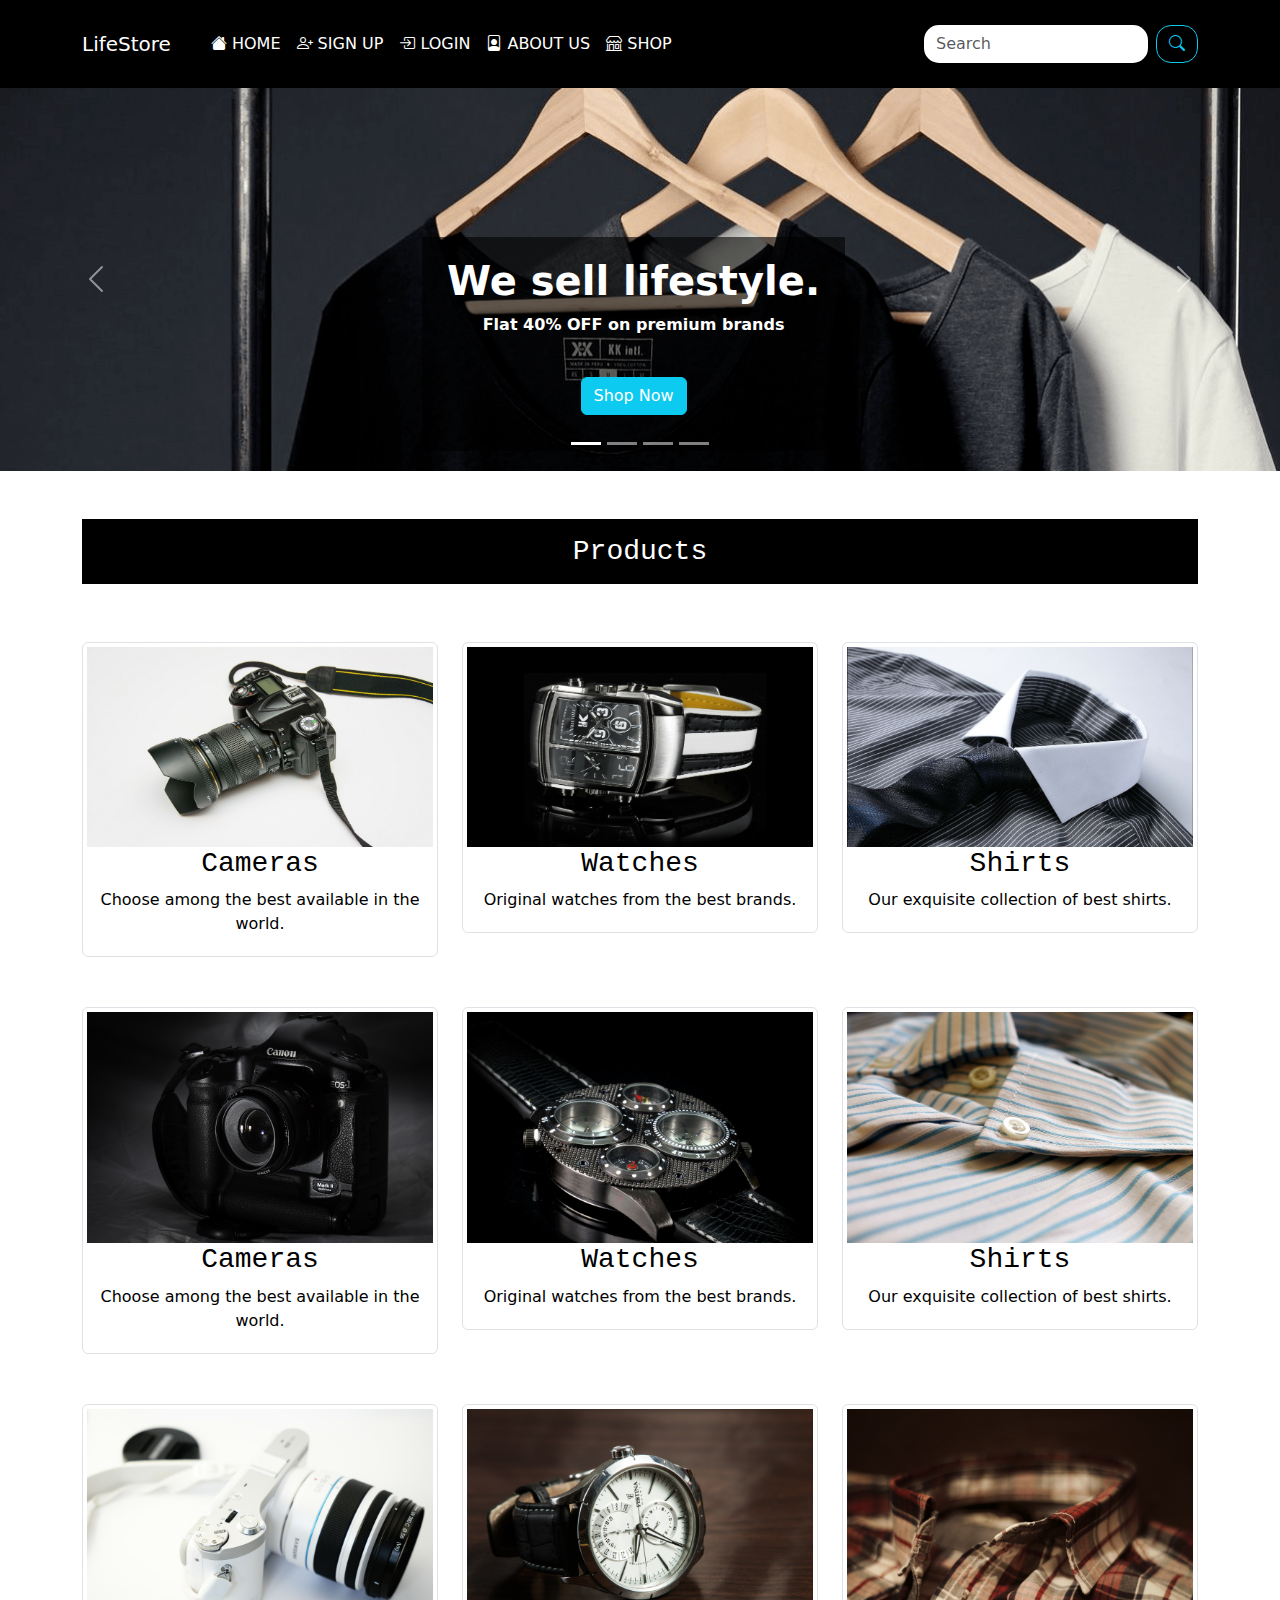
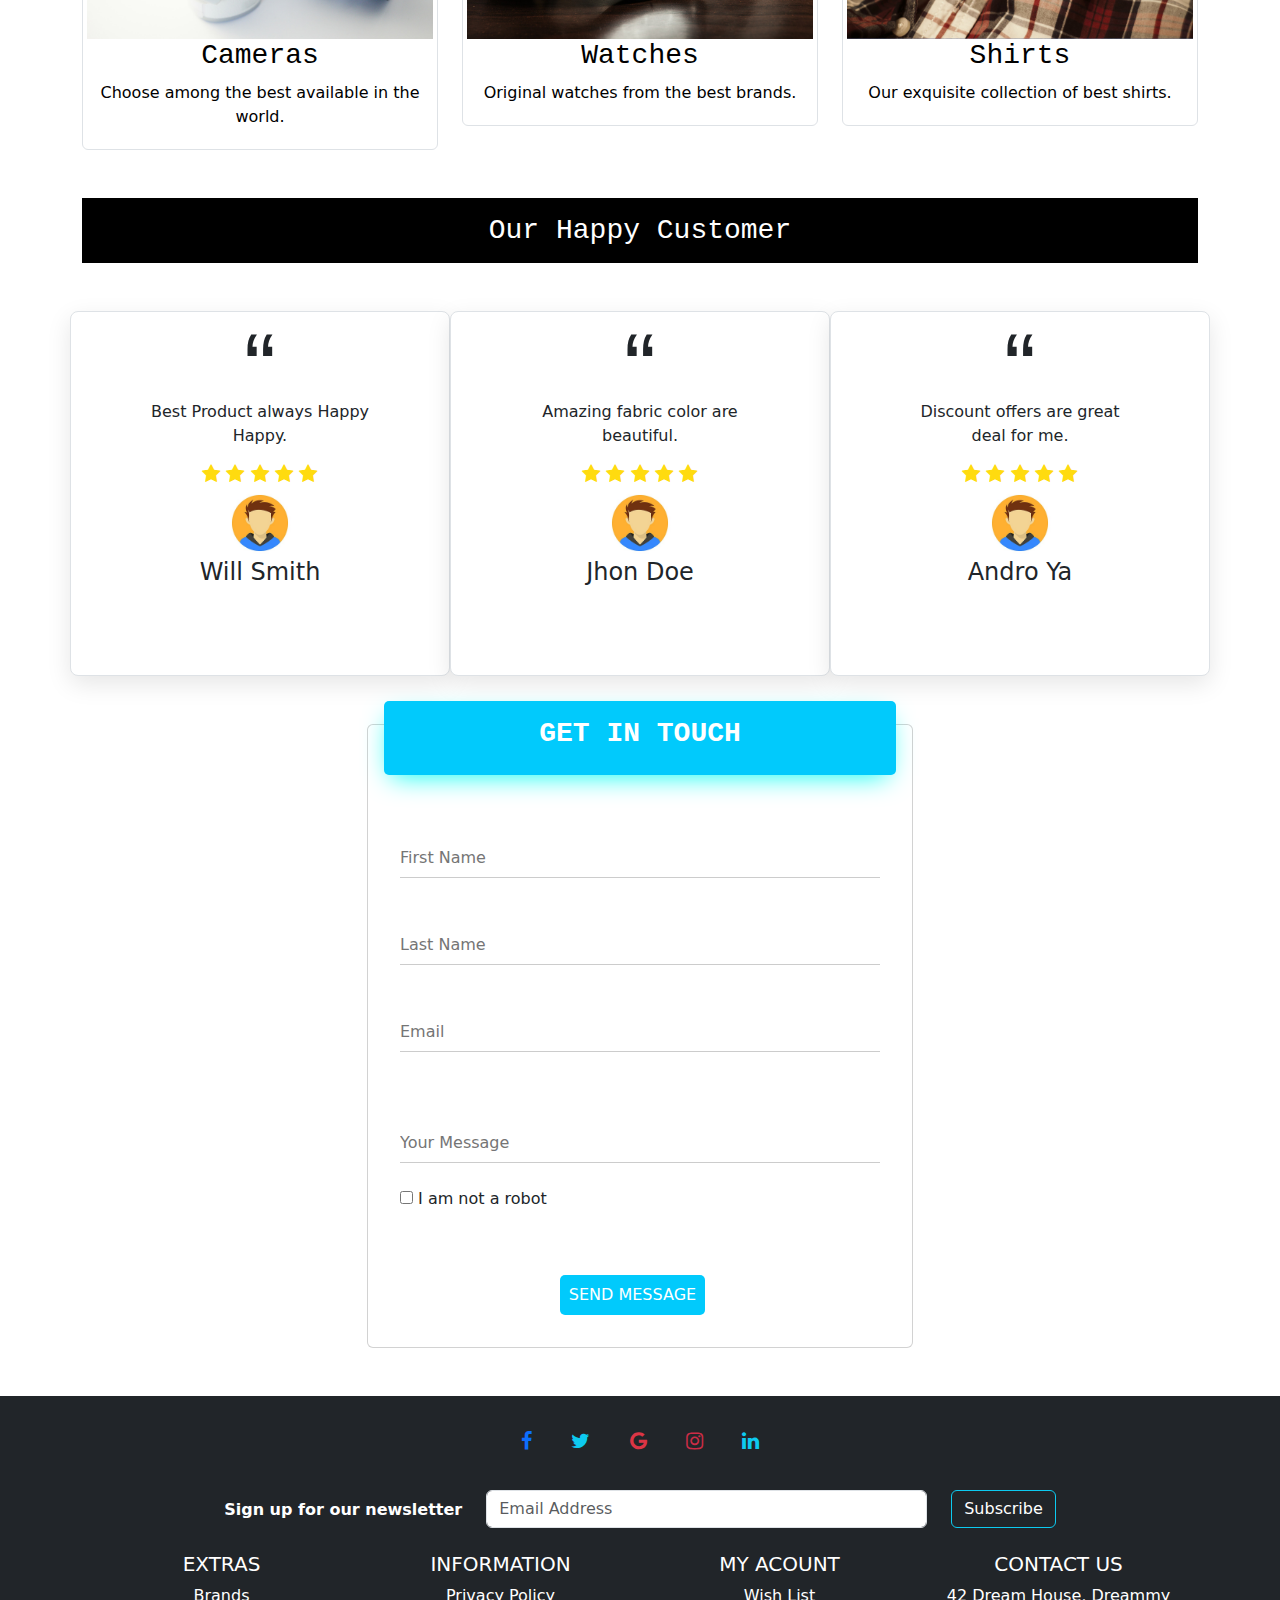
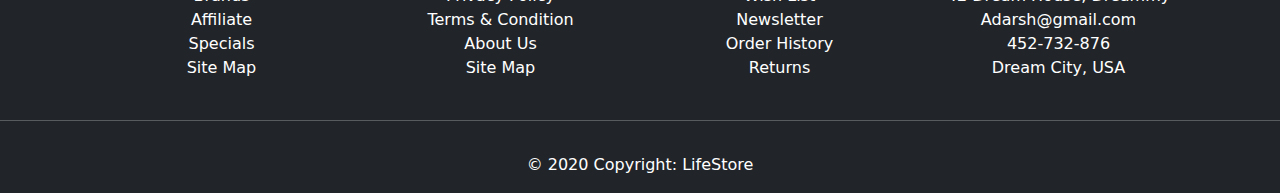
<file: index.html>
<!DOCTYPE html>
<html lang="en">

<head>
	<meta charset="UTF-8">
	<meta http-equiv="X-UA-Compatible" content="IE=edge">
	<meta name="viewport" content="width=device-width, initial-scale=1.0">
	<title>LifeStore</title>
	<!-- Bootstrap icon cdn -->
	<link rel="stylesheet" href="https://cdn.jsdelivr.net/npm/bootstrap-icons@1.7.2/font/bootstrap-icons.css">
	<!-- Bootstrap CDN -->
	<link href="https://cdn.jsdelivr.net/npm/bootstrap@5.1.2/dist/css/bootstrap.min.css" rel="stylesheet">

	<!-- Font icon -->
	<link rel="stylesheet" href="https://cdnjs.cloudflare.com/ajax/libs/font-awesome/4.7.0/css/font-awesome.min.css">
	<link rel="stylesheet" href="assests/sass/style.css">

</head>

<body>
	<!-- NavBar -->
	<nav class="navbar navbar-expand-lg sticky-top">

		<div class="container">
			<a class="navbar-brand text-white" href="#">LifeStore</a>
			<button class="navbar-toggler" type="button" data-bs-toggle="collapse" data-bs-target="#navbarSupportedContent" aria-controls="navbarSupportedContent" aria-expanded="false" aria-label="Toggle navigation">
					<span class="navbar-toggler-icon"><i class="fa fa-bars"></i></span>
				  </button>
			<div class="collapse navbar-collapse" id="navbarSupportedContent">
				<ul class="navbar-nav me-auto mb-lg-0 p-3">
					<li class="nav-item">
						<a class="nav-link" href="index.html"><i class="bi bi-house-fill"></i> HOME</a>
					</li>
					<li class="nav-item">
						<a class="nav-link" href="signup.html"><i class="bi bi-person-plus"></i> SIGN UP</a>
					</li>
					<li class="nav-item">
						<a class="nav-link" href="login.html"><i class="bi bi-box-arrow-in-right"></i> LOGIN</a>
					</li>
					<li class="nav-item">
						<a class="nav-link" href="aboutus.html"><i class="bi bi-file-person"></i> ABOUT US</a>
					</li>
					<li class="nav-item">
						<a class="nav-link" href="product.html"><i class="bi bi-shop"></i> SHOP</a>
					</li>
				</ul>
				<!-- Navbar Search -->
				<form class="d-flex">
					<input class="form-control search-form me-2" type="search" placeholder="Search" aria-label="Search" id="search">
					<button onclick="Search()" class="btn search-btn btn-outline-info" type="submit"><i class="bi bi-search"></i></button>
				</form>
			</div>
		</div>
	</nav>

	<!-- Header end -->

	<!-- carousel slider -->

	<div id="carouselExampleCaptions" class="carousel slide" data-bs-ride="carousel">
		<div class="carousel-indicators">
			<button type="button" data-bs-target="#carouselExampleCaptions" data-bs-slide-to="0" class="active" aria-current="true" aria-label="Slide 1"></button>
			<button type="button" data-bs-target="#carouselExampleCaptions" data-bs-slide-to="1" aria-label="Slide 2"></button>
			<button type="button" data-bs-target="#carouselExampleCaptions" data-bs-slide-to="2" aria-label="Slide 3"></button>
			<button type="button" data-bs-target="#carouselExampleCaptions" data-bs-slide-to="3" aria-label="Slide 4"></button>
		</div>
		<div class="carousel-inner">
			<div class="carousel-item active" data-bs-interval="1000">
				<img src="assests/images/slider1.png" class="d-block w-100" alt="slider1">
				<div class="carousel-caption d-sm-none d-md-block">
					<h1 class="fw-bold carousel-text">We sell lifestyle.</h1>
					<p class="fw-bold">Flat 40% OFF on premium brands </p>
					<br/>
					<p><a class="btn btn-md btn-info text-white" href="product.html">Shop Now</a></p>
				</div>
			</div>
			<div class="carousel-item" data-bs-interval="2000">
				<img src="assests/images/slider2.png" class="d-block w-100" alt="slider2">
				<div class="carousel-caption d-sm-none d-md-block">
					<h1 class="fw-bold carousel-text">We sell lifestyle.</h1>
					<p class="fw-bold">Flat 40% OFF on premium brands </p>
					<br/>
					<p><a class="btn btn-md btn-info text-white" href="product.html">Shop Now</a></p>
				</div>
			</div>
			<div class="carousel-item" data-bs-interval="3000">
				<img src="assests/images/slider3.png" class="d-block w-100" alt="slider3">
				<div class="carousel-caption d-sm-none d-md-block">
					<h1 class="fw-bold carousel-text">We sell lifestyle.</h1>
					<p class="fw-bold">Flat 40% OFF on premium brands </p>
					<br/>
					<p><a class="btn btn-md btn-info text-white" href="product.html">Shop Now</a></p>
				</div>
			</div>
			<div class="carousel-item" data-bs-interval="1000">
				<img src="assests/images/slider4.png" class="d-block w-100" alt="slider4">
				<div class="carousel-caption d-sm-none d-md-block">
					<h1 class="fw-bold carousel-text">We sell lifestyle.</h1>
					<p class="fw-bold">Flat 40% OFF on premium brands </p>
					<br/>
					<p><a class="btn btn-md btn-info" href="product.html">Shop Now</a></p>
				</div>
			</div>
		</div>
		<button class="carousel-control-prev" type="button" data-bs-target="#carouselExampleCaptions" data-bs-slide="prev">
				  <span class="carousel-control-prev-icon" aria-hidden="true"></span>
				  <span class="visually-hidden">Previous</span>
				</button>
		<button class="carousel-control-next" type="button" data-bs-target="#carouselExampleCaptions" data-bs-slide="next">
				  <span class="carousel-control-next-icon" aria-hidden="true"></span>
				  <span class="visually-hidden">Next</span>
				</button>
	</div>

	<!-- carousel end -->

	<!--Item categories listing-->
	<div class="container">
		<h3 class="product-banner p-3 mt-5 text-white font-monospace text-center" id="products">Products</h3>
		<div class="row text-center" id="item_list">
			<div class="col-sm-4">
				<a href="product.html#camera">
					<div class="img-thumbnail">
						<img src="assests/images/camera.jpg" class="main_banner card-img" alt="camera">
						<div class="caption">
							<h3 class="font-monospace">Cameras</h3>
							<p>Choose among the best available in the world.</p>
						</div>
					</div>
				</a>
			</div>

			<div class="col-sm-4">
				<a href="product.html#watch">
					<div class="img-thumbnail">
						<img src="assests/images/watch.jpg" class="main_banner card-img" alt="watch">
						<div class="caption">
							<h3 class="font-monospace">Watches</h3>
							<p>Original watches from the best brands.</p>
						</div>
					</div>
				</a>
			</div>

			<div class="col-sm-4">
				<a href="product.html#shirt">
					<div class="img-thumbnail">
						<img src="assests/images/shirt.jpg" class="main_banner card-img" alt="shirt">
						<div class="caption">
							<h3 class="font-monospace">Shirts</h3>
							<p>Our exquisite collection of best shirts.</p>
						</div>
					</div>
				</a>
			</div>
		</div>
	</div>
	<!--Item categories listing end-->
	</div>
	<!--Main banner image end-->

	<!--Item categories listing-->
	<div class="container">
		<div class="row text-center" id="item_list">
			<div class="col-sm-4">
				<a href="product.html#camera">
					<div class="img-thumbnail">
						<img src="assests/images/camera2.jpg" class="main_banner card-img" alt="camera">
						<div class="caption">
							<h3 class="font-monospace">Cameras</h3>
							<p>Choose among the best available in the world.</p>
						</div>
					</div>
				</a>
			</div>

			<div class="col-sm-4">
				<a href="product.html#watche">
					<div class="img-thumbnail">
						<img src="assests/images/watch2.jpg" class="main_banner card-img" alt="watch">
						<div class="caption">
							<h3 class="font-monospace">Watches</h3>
							<p>Original watches from the best brands.</p>
						</div>
					</div>
				</a>
			</div>

			<div class="col-sm-4">
				<a href="product.html#shirt">
					<div class="img-thumbnail">
						<img src="assests/images/shirt2.jpg" class="main_banner card-img" alt="shirt">
						<div class="caption">
							<h3 class="font-monospace">Shirts</h3>
							<p>Our exquisite collection of best shirts.</p>
						</div>
					</div>
				</a>
			</div>
		</div>
	</div>
	<!--Item categories listing end-->
	</div>

	<!-- 2nd list of item categories -->

	<div class="container">
		<div class="row text-center" id="item_list">
			<div class="col-sm-4">
				<a href="product.html#camera">
					<div class="img-thumbnail">
						<img src="assests/images/camera3.jpg" class="main_banner card-img" alt="camera">
						<div class="caption">
							<h3 class="font-monospace">Cameras</h3>
							<p>Choose among the best available in the world.</p>
						</div>
					</div>
				</a>
			</div>

			<div class="col-sm-4">
				<a href="product.html#watche">
					<div class="img-thumbnail">
						<img src="assests/images/watch3.jpg" class="main_banner card-img" alt="watch">
						<div class="caption">
							<h3 class="font-monospace">Watches</h3>
							<p>Original watches from the best brands.</p>
						</div>
					</div>
				</a>
			</div>

			<div class="col-sm-4">
				<a href="product.html#shirt">
					<div class="img-thumbnail">
						<img src="assests/images/shirt3.jpg" class="main_banner card-img" alt="shirt">
						<div class="caption">
							<h3 class="font-monospace">Shirts</h3>
							<p>Our exquisite collection of best shirts.</p>
						</div>
					</div>
				</a>
			</div>
		</div>
	</div>
	<!--Item categories listing end-->

	<!-- testionial start -->
	<div class="container mt-5">
		<h3 class="testimonial-banner p-3 mt-5 mb-5 text-white font-monospace text-center" id="rate">Our Happy Customer</h3>
		<div class="row">
			<div class="testimonial col-lg-4 img-thumbnail">
				<span class="testimonial-span">&ldquo;</span>
				<p class="mt-2 text-center">Best Product always Happy Happy.
				</p>
				<div class="rating text-center">
					<i class="fa fa-star home-star"></i>
					<i class="fa fa-star home-star"></i>
					<i class="fa fa-star home-star"></i>
					<i class="fa fa-star home-star"></i>
					<i class="fa fa-star home-star"></i>
				</div>
				<div class="img-cover text-center">
					<img src="assests/images/testimonialAvtar.jpg" alt="avtar" class="img-fluid testimonial-img">
					<h4 class="text-center">Will Smith</h4>
				</div>
			</div>
			<!-- testimonial 2 -->
			<div class="testimonial col-lg-4 img-thumbnail">
				<span class="testimonial-span">&ldquo;</span>
				<p class="mt-2 text-center">Amazing fabric color are beautiful.</p>
				<div class="rating text-center">
					<i class="fa fa-star home-star"></i>
					<i class="fa fa-star home-star"></i>
					<i class="fa fa-star home-star"></i>
					<i class="fa fa-star home-star"></i>
					<i class="fa fa-star home-star"></i>
				</div>
				<div class="img-cover text-center">
					<img src="assests/images/testimonialAvtar.jpg" alt="avtar" class="img-fluid testimonial-img">
					<h4 class="text-center">Jhon Doe</h4>
				</div>
			</div>
			<!-- testimonial 3 -->
			<div class="testimonial col-lg-4 img-thumbnail">
				<span class="testimonial-span">&ldquo;</span>
				<p class="mt-2 text-center">Discount offers are great deal for me.
				</p>
				<div class="rating text-center">
					<i class="fa fa-star home-star"></i>
					<i class="fa fa-star home-star"></i>
					<i class="fa fa-star home-star"></i>
					<i class="fa fa-star home-star"></i>
					<i class="fa fa-star home-star"></i>
				</div>
				<div class="img-cover text-center">
					<img src="assests/images/testimonialAvtar.jpg" alt="avtar" class="img-fluid testimonial-img">
					<h4 class="text-center">Andro Ya</h4>
				</div>
			</div>
		</div>
	</div>
	<!-- testimonial end -->

	<!-- Feedback form -->
	<section class="contact">
		<div class="container py-5">
			<div class="row">
				<div class="col-lg-6 mx-auto">
					<div class="card">
						<div class="card-body">
							<div class="row">
								<div class="col-lg-12">
									<div class="contact_head text-center text-white py-3">
										<h3 class="font-monospace fw-bold">GET IN TOUCH</h3>
									</div>
								</div>
							</div>
							<div class="form p-3">
								<div class="form-row my-5">
									<div class="col-lg-12">
										<input type="text" class="input_effect" placeholder="First Name">
										<span class="input_border"></span>
									</div>
								</div>
								<div class="form-row my-5">
									<div class="col-lg-12">
										<input type="text" class="input_effect" placeholder="Last Name">
										<span class="input_border"></span>
									</div>
								</div>
								<div class="form-row pb-4">
									<div class="col-lg-12">
										<input type="text" class="input_effect" placeholder="Email">
										<span class="input_border"></span>

									</div>
								</div>
								<div class="form-row pt-5">
									<div class="col-lg-12">
										<input type="text" class="input_effect" placeholder="Your Message">
										<span class="input_border"></span>
									</div>
								</div>
								<div class="form-row pt-4">
									<div class="col-lg-6">
										<p> <input type="checkbox"> I am not a robot</p>
									</div>
									<div class="offset-4 col-lg-4 pt-5">
										<button class="index-formBtn"> SEND MESSAGE </button>
									</div>
								</div>
							</div>
						</div>
					</div>
				</div>
			</div>
		</div>
	</section>

	<!-- feedback form end -->
	<!-- Footer -->
	<footer class="bg-dark text-center text-white">
		<!-- Grid container -->
		<div class="container p-4">
			<!-- Section: Social media -->
			<section class="mb-4">
				<!-- Facebook -->
				<a class="btn footer-facebook  m-1" href="#!" role="button"><i class="fa fa-facebook-f text-primary"></i></a>

				<!-- Twitter -->
				<a class="btn footer-twitter m-1" href="#!" role="button"><i class="fa fa-twitter text-info"></i></a>

				<!-- Google -->
				<a class="btn footer-google m-1" href="#!" role="button"><i class="fa fa-google text-danger"></i></a>

				<!-- Instagram -->
				<a class="btn footer-instagram m-1" href="#!" role="button"><i class="fa fa-instagram footer-instagram"></i></a>

				<!-- Linkedin -->
				<a class="btn footer-linkedin m-1" href="#!" role="button"><i class="fa fa-linkedin text-info"></i></a>
			</section>
			<!-- Section: Social media -->

			<!-- Section: Form -->
			<section class="">
				<form action="">
					<div class="row d-flex justify-content-center">
						<div class="col-auto">
							<p class="pt-2">
								<strong>Sign up for our newsletter</strong>
							</p>
						</div>
						<div class="col-md-5 col-12">
							<!-- Email input -->
							<div class="form-outline form-white mb-4">
								<input type="email" id="form5Example21" class="form-control" placeholder="Email Address" />
							</div>
						</div>
						<div class="col-auto">
							<!-- Submit button -->
							<button type="submit" class="btn btn-outline-info text-white mb-4">  Subscribe </button>
						</div>
					</div>
				</form>
			</section>
			<!-- Section: Form -->

			<!-- Section: Links -->
			<section class="">
				<div class="row">
					<div class="col-lg-3 col-md-6 mb-4 mb-md-0">
						<h5 class="text-uppercase">EXTRAS</h5>

						<ul class="list-unstyled mb-0">
							<li>
								<a href="#!" class="text-white">Brands</a>
							</li>
							<li>
								<a href="#!" class="text-white">Affiliate</a>
							</li>
							<li>
								<a href="#!" class="text-white">Specials</a>
							</li>
							<li>
								<a href="#!" class="text-white">Site Map</a>
							</li>
						</ul>
					</div>
					<div class="col-lg-3 col-md-6 mb-4 mb-md-0">
						<h5 class="text-uppercase">INFORMATION</h5>

						<ul class="list-unstyled mb-0">
							<li>
								<a href="#!" class="text-white">Privacy Policy</a>
							</li>
							<li>
								<a href="#!" class="text-white">Terms & Condition</a>
							</li>
							<li>
								<a href="aboutus.html" class="text-white">About Us</a>
							</li>
							<li>
								<a href="#!" class="text-white">Site Map</a>
							</li>
						</ul>
					</div>
					<div class="col-lg-3 col-md-6 mb-4 mb-md-0">
						<h5 class="text-uppercase">MY ACOUNT</h5>

						<ul class="list-unstyled mb-0">
							<li>
								<a href="#!" class="text-white">Wish List</a>
							</li>
							<li>
								<a href="#!" class="text-white">Newsletter</a>
							</li>
							<li>
								<a href="#!" class="text-white">Order History</a>
							</li>
							<li>
								<a href="#!" class="text-white">Returns</a>
							</li>
						</ul>
					</div>
					<div class="col-lg-3 col-md-6 mb-4 mb-md-0">
						<h5 class="text-uppercase">CONTACT US</h5>

						<ul class="list-unstyled mb-0">
							<li>
								<a href="#!" class="text-white">42 Dream House, Dreammy</a>
							</li>
							<li>
								<a href="#!" class="text-white">Adarsh@gmail.com</a>
							</li>
							<li>
								<a href="#!" class="text-white">452-732-876</a>
							</li>
							<li>
								<a href="#!" class="text-white">Dream City, USA</a>
							</li>
						</ul>
					</div>
				</div>
			</section>
		</div>
		<!-- Copyright -->
		<hr>
		<div class="text-center bg-dark p-3">
			© 2020 Copyright:
			<a class="text-white" href="#">LifeStore</a>
		</div>
		<!-- Copyright -->
	</footer>
	<!-- Footer -->
	<!-- Javascript -->
	<script src="assests/js/search.js"></script>
	<!-- Bootstrap js cdn -->
	<script src="https://cdn.jsdelivr.net/npm/bootstrap@5.1.2/dist/js/bootstrap.bundle.min.js"></script>
</body>

</html>
</file>
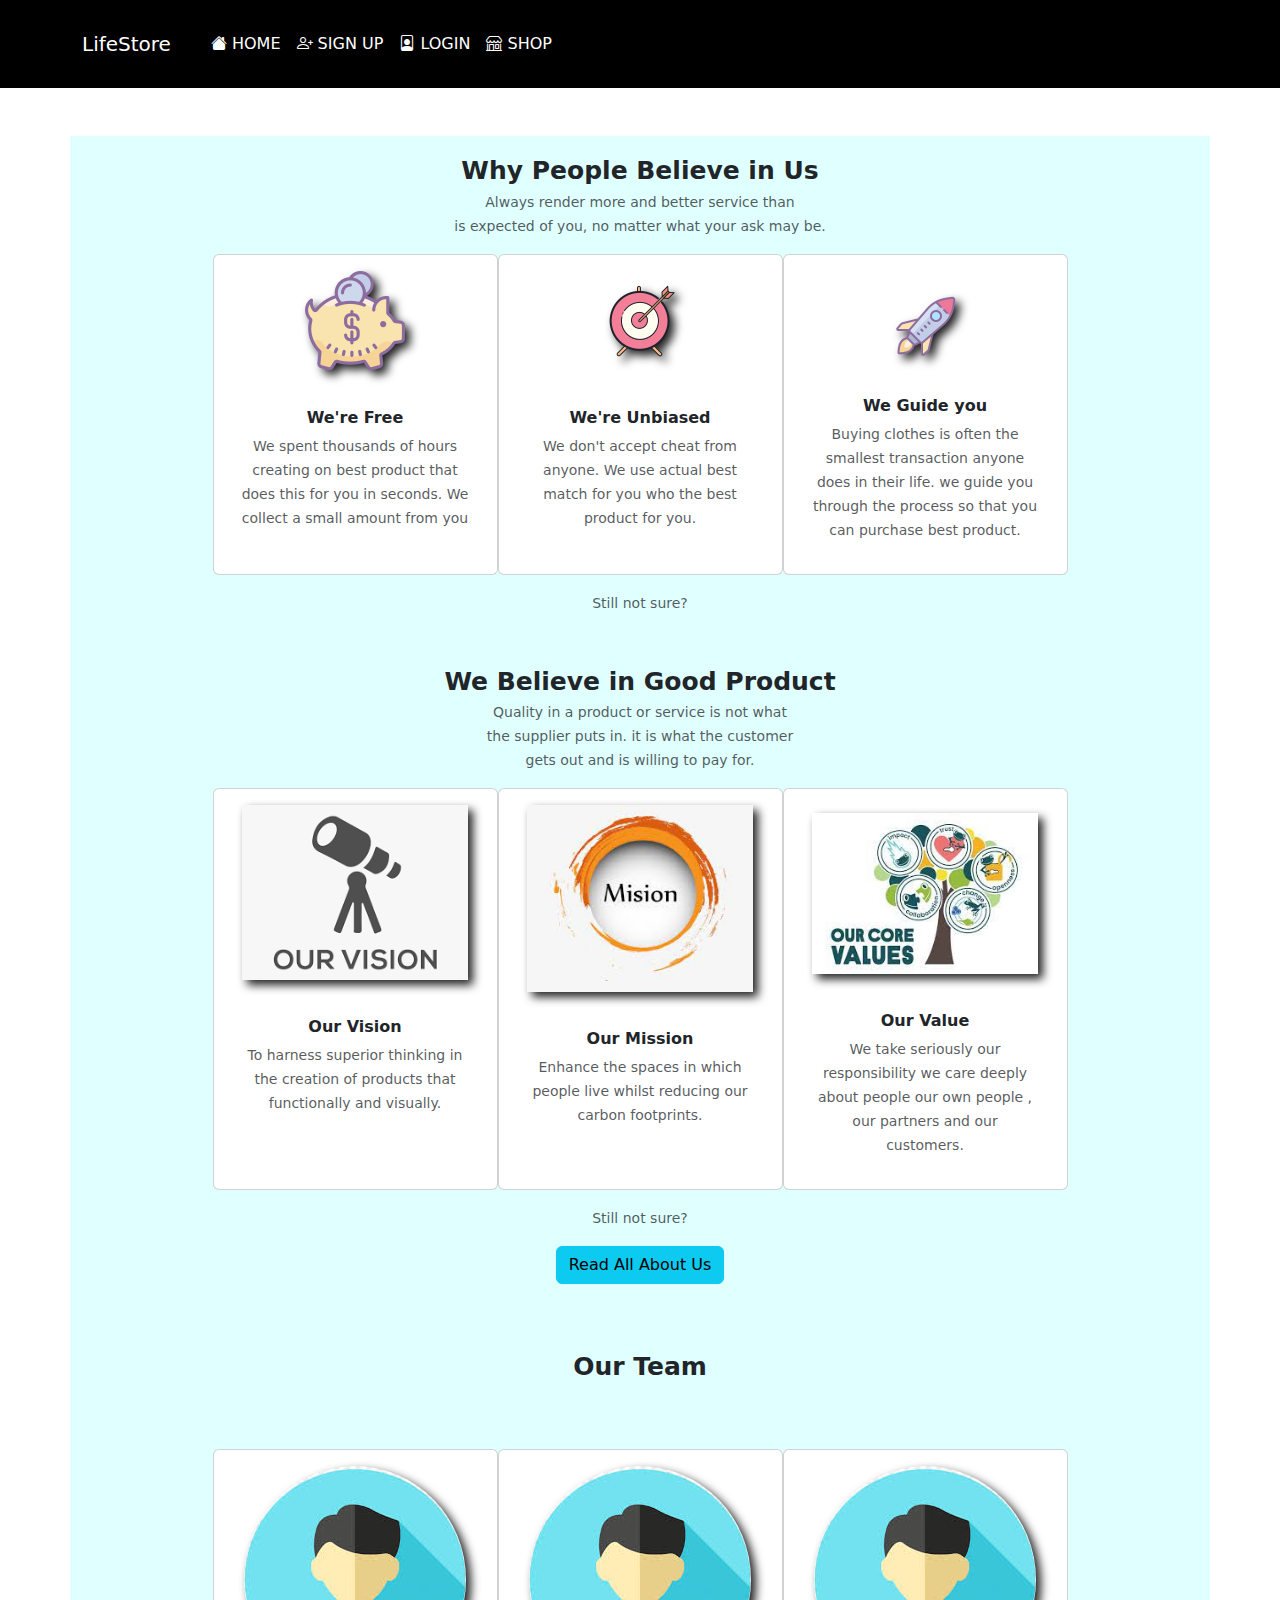
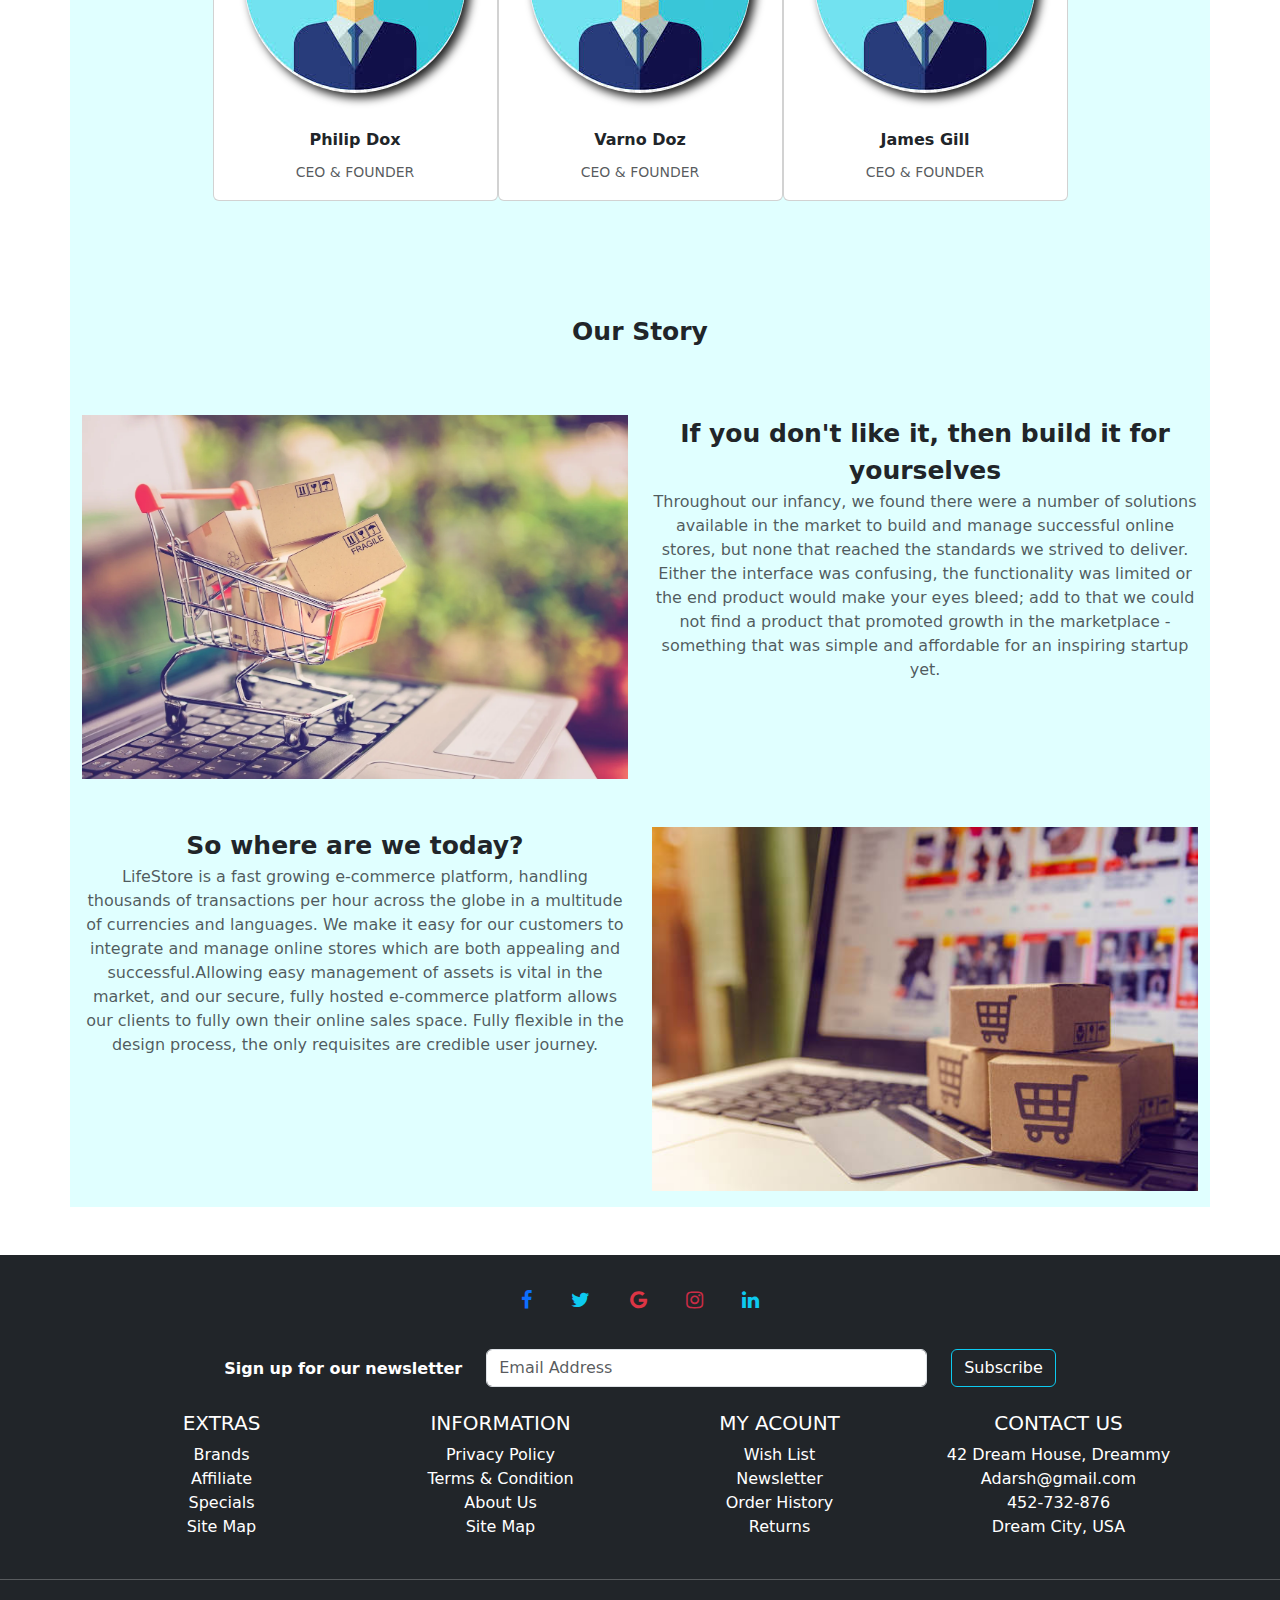
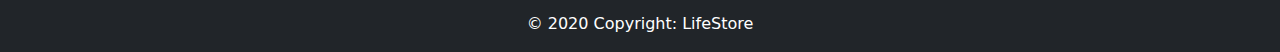
<file: aboutus.html>
<!DOCTYPE html>
<html lang="en">

<head>
	<meta charset="UTF-8">
	<meta http-equiv="X-UA-Compatible" content="IE=edge">
	<meta name="viewport" content="width=device-width, initial-scale=1.0">
	<title>LifeStore | About Us</title>
	<!-- Bootstrap icon cdn -->
	<link rel="stylesheet" href="https://cdn.jsdelivr.net/npm/bootstrap-icons@1.7.2/font/bootstrap-icons.css">
	<!-- Bootstrap CDN -->
	<link href="https://cdn.jsdelivr.net/npm/bootstrap@5.1.2/dist/css/bootstrap.min.css" rel="stylesheet">
	<!-- Font icon -->
	<link rel="stylesheet" href="https://cdnjs.cloudflare.com/ajax/libs/font-awesome/4.7.0/css/font-awesome.min.css">
	<!-- css -->
	<link rel="stylesheet" href="assests/sass/style.css">

</head>

<body>
	<!-- NavBar -->
	<nav class="navbar navbar-expand-lg sticky-top">

		<div class="container">
			<a class="navbar-brand text-white" href="#">LifeStore</a>
			<button class="navbar-toggler" type="button" data-bs-toggle="collapse" data-bs-target="#navbarSupportedContent" aria-controls="navbarSupportedContent" aria-expanded="false" aria-label="Toggle navigation">
					<span class="navbar-toggler-icon"><i class="fa fa-bars"></i></span>
				  </button>
			<div class="collapse navbar-collapse" id="navbarSupportedContent">
				<ul class="navbar-nav me-auto mb-lg-0 text-white p-3">
					<li class="nav-item">
						<a class="nav-link" href="index.html"><i class="bi bi-house-fill"></i> HOME</a>
					</li>
					<li class="nav-item">
						<a class="nav-link" href="signup.html"><i class="bi bi-person-plus"></i> SIGN UP</a>
					</li>
					<li class="nav-item">
						<a class="nav-link" href="login.html"><i class="bi bi-file-person"></i> LOGIN</a>
					</li>
					<li class="nav-item">
						<a class="nav-link" href="product.html"><i class="bi bi-shop"></i> SHOP</a>
					</li>
				</ul>
			</div>
		</div>
	</nav>
	<!-- Header end -->

	<!-- section start -->
	<div class='container mx-auto mt-5 mb-5 col-12 text-center aboutus-container pt-3 pb-3'>
		<div class="main-text">Why People Believe in Us</div>
		<p><small class="text-muted">Always render more and better service than <br>is expected of you, no matter what your ask may be.</small></p>
		<div class="row justify-content-center">
			<div class="card col-md-3 col-12">
				<div class="card-content">
					<div class="card-body"> <img class="img img-about" src="assests/images/aboutusPig.png" alt="pig">
						<div class="card-title fw-bold"> We're Free </div>
						<div class="card-subtitle">
							<p> <small class="text-muted">We spent thousands of hours creating on best product that does this for you in seconds. We collect a small amount from you</small> </p>
						</div>
					</div>
				</div>
			</div>
			<div class="card col-md-3 col-12 ml-2">
				<div class="card-content">
					<div class="card-body"> <img class="img img-about" src="assests/images/aboutusArrow.png" alt="arrow">
						<div class="card-title fw-bold"> We're Unbiased </div>
						<div class="card-subtitle">
							<p> <small class="text-muted"> We don't accept cheat from anyone. We use actual best match for you who the best product for you. </small> </p>
						</div>
					</div>
				</div>
			</div>
			<div class="card col-md-3 col-12 ml-2">
				<div class="card-content">
					<div class="card-body"> <img class="img img-about mt-4" src="assests/images/aboutusRocket.png" alt="rocket">
						<div class="card-title fw-bold"> We Guide you </div>
						<div class="card-subtitle">
							<p> <small class="text-muted">Buying clothes is often the smallest transaction anyone does in their life. we guide you through the process so that you can purchase best product.</small> </p>
						</div>
					</div>
				</div>
			</div>
		</div>
		<div class="mt-3">
			<p class="mb-3"><small class="text-muted">Still not sure?</small></p>

		</div>
		<!--section part-1 end  -->

		<div class="main-text mt-5">We Believe in Good Product</div>
		<p><small class="text-muted"> Quality in a product or service is not what <br>the supplier puts in. it is what the customer<br> gets out and is willing to pay for.</small></p>
		<div class="row justify-content-center">
			<div class="card col-md-3 col-12">
				<div class="card-content">
					<div class="card-body"> <img class="img-fluid img-about" src="assests/images/aboutusVision.png" alt="vision">
						<div class="shadow"></div>
						<div class="card-title fw-bold"> Our Vision </div>
						<div class="card-subtitle">
							<p> <small class="text-muted">To harness superior thinking in the creation of products that functionally and visually.</small> </p>
						</div>
					</div>
				</div>
			</div>
			<div class="card col-md-3 col-12 ml-2">
				<div class="card-content">
					<div class="card-body"> <img class="img-fluid img img-about" src="assests/images/aboutusMission.jpeg" alt="mission">
						<div class="card-title fw-bold"> Our Mission </div>
						<div class="card-subtitle">
							<p> <small class="text-muted"> Enhance the spaces in which people live whilst reducing our carbon footprints. </small> </p>
						</div>
					</div>
				</div>
			</div>
			<div class="card col-md-3 col-12 ml-2">
				<div class="card-content">
					<div class="card-body"> <img class="img-fluid img img-about mt-2" src="assests/images/aboutusValue.jpeg" alt="value">
						<div class="card-title fw-bold"> Our Value </div>
						<div class="card-subtitle">
							<p> <small class="text-muted"> We take seriously our responsibility we care deeply about people our own people , our partners and our customers.</small> </p>
						</div>
					</div>
				</div>
			</div>
		</div>
		<div class="mt-3">
			<p class="mb-3"><small class="text-muted">Still not sure?</small></p>
			<div class="btn btn-info">Read All About Us</div>
		</div>
		<!-- section part-2 end -->

		<div class="main-text fw-bold p-3 mt-5">Our Team</div>
		<div class="row justify-content-center mt-5 pb-5">
			<div class="card col-md-3 col-12">
				<div class="card-content">
					<div class="card-body"> <img class="img img-about rounded rounded-circle img-fluid" src="assests/images/aboutusAvtar.jpeg" alt="Avtar">
						<div class="shadow"></div>
						<div class="card-title fw-bold"> Philip Dox </div>
						<small class="text-muted">CEO & FOUNDER</small>
					</div>
				</div>
			</div>
			<div class="card col-md-3 col-12 ml-2">
				<div class="card-content">
					<div class="card-body"> <img class="img img-about rounded rounded-circle img-fluid" src="assests/images/aboutusAvtar.jpeg" alt="Avtar">
						<div class="card-title fw-bold"> Varno Doz </div>
						<small class="text-muted">CEO & FOUNDER</small>
					</div>
				</div>
			</div>
			<div class="card col-md-3 col-12 ml-2">
				<div class="card-content">
					<div class="card-body "> <img class="img img-about rounded rounded-circle img-fluid" src="assests/images/aboutusAvtar.jpeg" alt="Avtar">
						<div class="card-title fw-bold"> James Gill </div>
						<small class="text-muted">CEO & FOUNDER</small>
					</div>
				</div>
			</div>
		</div>
		<!-- Section 3 end -->
		<div class="row">
			<div class="main-text fw-bold p-3 mt-5">Our Story</div>
			<div class="col-lg-6">
				<img src="assests/images/ourStory.webp " alt="ourStory" class="img-fluid mt-5">
			</div>
			<div class="col-lg-6">
				<div class="main-text mt-5">If you don't like it, then build it for yourselves</div>
				<small class="text-muted aboutus-textsize">  Throughout our infancy, we found there were a number of solutions available in the market to build
				and manage successful online stores, but none that reached the standards we strived to deliver. Either the interface was confusing, the functionality was limited or the end product would make your eyes bleed; add to that we could not find a product that promoted growth in
				 the marketplace - something that was simple and affordable for an inspiring startup yet.</small>
			</div>
		</div>
		<div class="row">
			<div class="col-lg-6">
				<div class="main-text mt-5">So where are we today?</div>
				<small class="text-muted aboutus-textsize">  LifeStore is a fast growing e-commerce platform, handling thousands of transactions per hour across the globe in a multitude
				 of currencies and languages. We make it easy for our customers to integrate and manage online stores which are both 
				 appealing and successful.Allowing easy management of assets is vital in the market, and our secure, fully hosted e-commerce platform allows our clients to fully own their online sales space. Fully flexible in the design process,
				  the only requisites are credible user journey.</small>
			</div>
			<div class="col-lg-6">
				<img src="assests/images/aboutusStory.jpg " alt="ourStory" class="img-fluid mt-5">
			</div>
		</div>
	</div>
	<!-- Section container end -->
	<!-- Footer -->
	<footer class="bg-dark text-center text-white">
		<!-- Grid container -->
		<div class="container p-4">
			<!-- Section: Social media -->
			<section class="mb-4">
				<!-- Facebook -->
				<a class="btn footer-facebook  m-1" href="#!" role="button"><i class="fa fa-facebook-f text-primary"></i></a>

				<!-- Twitter -->
				<a class="btn footer-twitter m-1" href="#!" role="button"><i class="fa fa-twitter text-info"></i></a>

				<!-- Google -->
				<a class="btn footer-google m-1" href="#!" role="button"><i class="fa fa-google text-danger"></i></a>

				<!-- Instagram -->
				<a class="btn footer-instagram m-1" href="#!" role="button"><i class="fa fa-instagram footer-instagram"></i></a>

				<!-- Linkedin -->
				<a class="btn footer-linkedin m-1" href="#!" role="button"><i class="fa fa-linkedin text-info"></i></a>
			</section>
			<!-- Section: Social media -->

			<!-- Section: Form -->
			<section class="">
				<form action="">
					<div class="row d-flex justify-content-center">
						<div class="col-auto">
							<p class="pt-2">
								<strong>Sign up for our newsletter</strong>
							</p>
						</div>
						<div class="col-md-5 col-12">
							<!-- Email input -->
							<div class="form-outline form-white mb-4">
								<input type="email" id="form5Example21" class="form-control" placeholder="Email Address" />
							</div>
						</div>
						<div class="col-auto">
							<!-- Submit button -->
							<button type="submit" class="btn btn-outline-info text-white mb-4">  Subscribe </button>
						</div>
					</div>
				</form>
			</section>
			<!-- Section: Form -->

			<!-- Section: Links -->
			<section class="">
				<div class="row">
					<div class="col-lg-3 col-md-6 mb-4 mb-md-0">
						<h5 class="text-uppercase">EXTRAS</h5>

						<ul class="list-unstyled mb-0">
							<li>
								<a href="#!" class="text-white">Brands</a>
							</li>
							<li>
								<a href="#!" class="text-white">Affiliate</a>
							</li>
							<li>
								<a href="#!" class="text-white">Specials</a>
							</li>
							<li>
								<a href="#!" class="text-white">Site Map</a>
							</li>
						</ul>
					</div>
					<div class="col-lg-3 col-md-6 mb-4 mb-md-0">
						<h5 class="text-uppercase">INFORMATION</h5>

						<ul class="list-unstyled mb-0">
							<li>
								<a href="#!" class="text-white">Privacy Policy</a>
							</li>
							<li>
								<a href="#!" class="text-white">Terms & Condition</a>
							</li>
							<li>
								<a href="aboutus.html" class="text-white">About Us</a>
							</li>
							<li>
								<a href="#!" class="text-white">Site Map</a>
							</li>
						</ul>
					</div>
					<div class="col-lg-3 col-md-6 mb-4 mb-md-0">
						<h5 class="text-uppercase">MY ACOUNT</h5>

						<ul class="list-unstyled mb-0">
							<li>
								<a href="#!" class="text-white">Wish List</a>
							</li>
							<li>
								<a href="#!" class="text-white">Newsletter</a>
							</li>
							<li>
								<a href="#!" class="text-white">Order History</a>
							</li>
							<li>
								<a href="#!" class="text-white">Returns</a>
							</li>
						</ul>
					</div>
					<div class="col-lg-3 col-md-6 mb-4 mb-md-0">
						<h5 class="text-uppercase">CONTACT US</h5>

						<ul class="list-unstyled mb-0">
							<li>
								<a href="#!" class="text-white">42 Dream House, Dreammy</a>
							</li>
							<li>
								<a href="#!" class="text-white">Adarsh@gmail.com</a>
							</li>
							<li>
								<a href="#!" class="text-white">452-732-876</a>
							</li>
							<li>
								<a href="#!" class="text-white">Dream City, USA</a>
							</li>
						</ul>
					</div>
				</div>
			</section>
		</div>
		<!-- Copyright -->
		<hr>
		<div class="text-center bg-dark p-3">
			© 2020 Copyright:
			<a class="text-white" href="#">LifeStore</a>
		</div>
		<!-- Copyright -->
	</footer>
	<!-- Footer -->
	<!-- Bootstrap js CDN -->
	<script src="https://cdn.jsdelivr.net/npm/bootstrap@5.1.2/dist/js/bootstrap.bundle.min.js"></script>
</body>

</html>
</file>
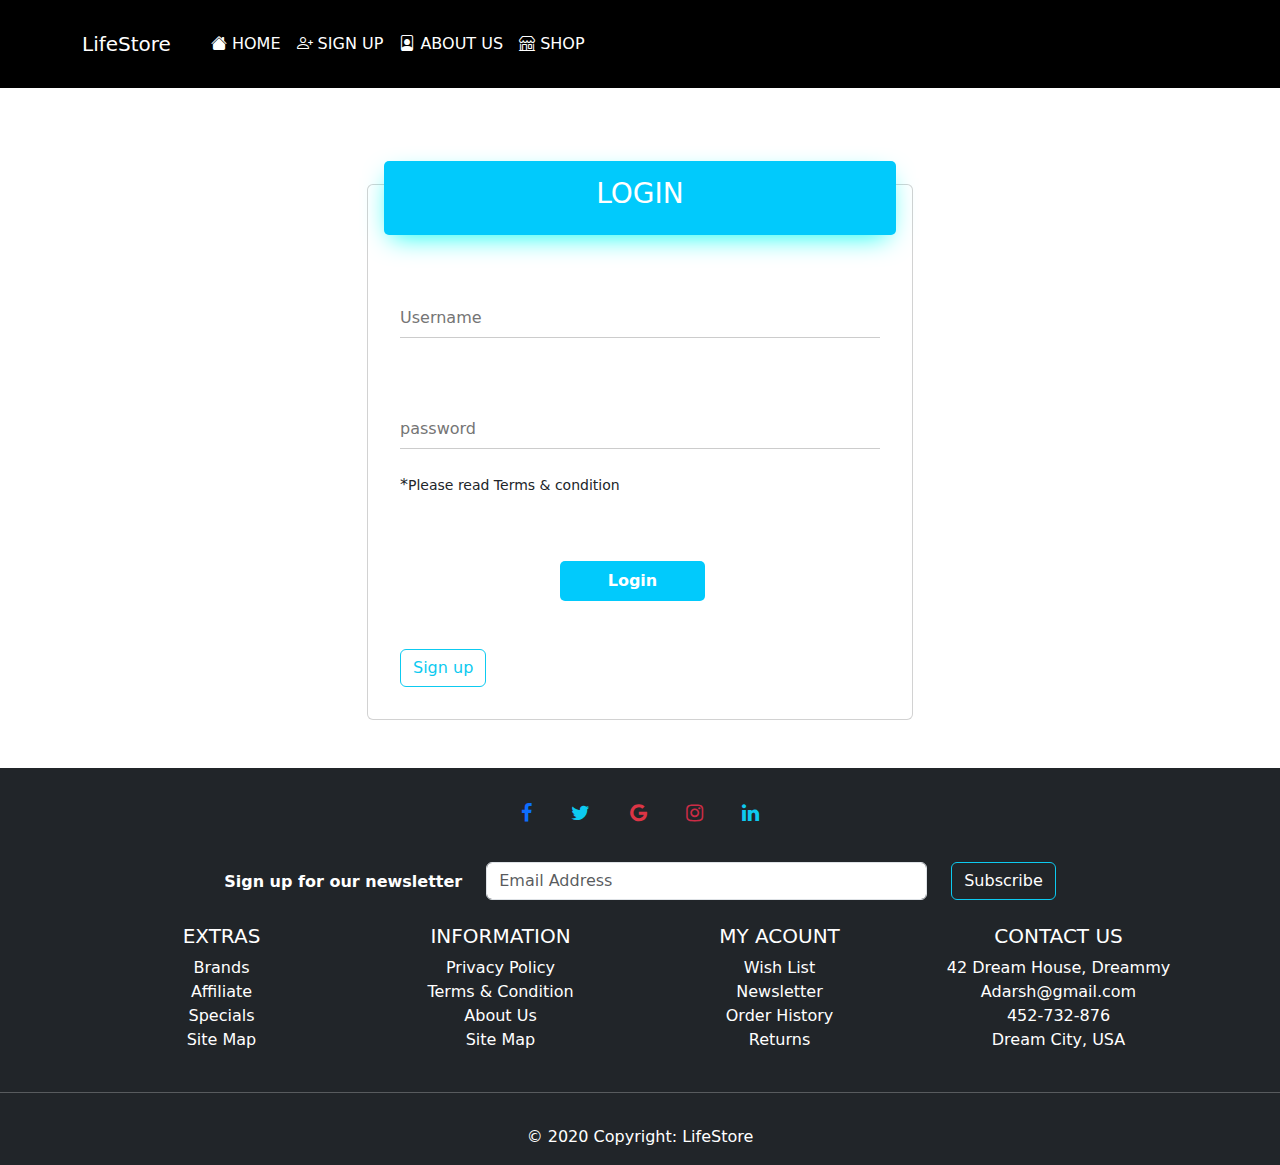
<file: login.html>
<!DOCTYPE html>
<html lang="en">

<head>
	<meta charset="UTF-8">
	<meta http-equiv="X-UA-Compatible" content="IE=edge">
	<meta name="viewport" content="width=device-width, initial-scale=1.0">
	<title>LifeStore | Login</title>
	<!-- Bootstrap icon cdn -->
	<link rel="stylesheet" href="https://cdn.jsdelivr.net/npm/bootstrap-icons@1.7.2/font/bootstrap-icons.css">
	<!-- Bootstrap CDN -->
	<link href="https://cdn.jsdelivr.net/npm/bootstrap@5.1.2/dist/css/bootstrap.min.css" rel="stylesheet">
	<!-- Font icon -->
	<link rel="stylesheet" href="https://cdnjs.cloudflare.com/ajax/libs/font-awesome/4.7.0/css/font-awesome.min.css">
	<!-- css -->
	<link rel="stylesheet" href="assests/sass/style.css">
</head>

<body>
	<!-- NavBar -->
	<nav class="navbar navbar-expand-lg sticky-top">
		<div class="container">
			<a class="navbar-brand text-white" href="#">LifeStore</a>
			<button class="navbar-toggler" type="button" data-bs-toggle="collapse" data-bs-target="#navbarSupportedContent" aria-controls="navbarSupportedContent" aria-expanded="false" aria-label="Toggle navigation">
					<span class="navbar-toggler-icon"><i class="fa fa-bars"></i></span>
				  </button>
			<div class="collapse navbar-collapse" id="navbarSupportedContent">
				<ul class="navbar-nav me-auto mb-lg-0 p-3">
					<li class="nav-item">
						<a class="nav-link" href="index.html"><i class="bi bi-house-fill"></i> HOME</a>
					</li>
					<li class="nav-item">
						<a class="nav-link" href="signup.html"><i class="bi bi-person-plus"></i> SIGN UP</a>
					</li>
					<li class="nav-item">
						<a class="nav-link" href="aboutus.html"><i class="bi bi-file-person"></i> ABOUT US</a>
					</li>
					<li class="nav-item">
						<a class="nav-link" href="product.html"><i class="bi bi-shop"></i> SHOP</a>
					</li>
				</ul>
			</div>
		</div>
	</nav>
	<!-- Header end -->
	<!-- Feedback form -->

	<section class="contact mt-5">
		<div class="container py-5">
			<div class="row">
				<div class="col-lg-6 mx-auto">
					<div class="card">
						<div class="card-body">
							<div class="row">
								<div class="col-lg-12">
									<div class="contact_head text-center text-white py-3">
										<h3>LOGIN</h3>
									</div>
								</div>
							</div>
							<div class="form p-3 mt-5">
								<div class="form-row pb-4">
									<div class="col-lg-12">
										<input type="text" class="input_effect" placeholder="Username" name="username" id="username" required>
										<span class="input_border"></span>
									</div>
								</div>
								<div class="form-row pt-5">
									<div class="col-lg-12">
										<input type="password" class="input_effect" placeholder="password" name="password" id="password" required>
										<span class="input_border"></span>
									</div>
								</div>
								<div class="form-row pt-4">
									<div class="col-lg-6">
										<p>*<small>Please read Terms & condition</small></p>
									</div>
									<div class="offset-4 col-lg-4 pt-5">
										<button onclick="validate()" value="Login" class="login-btn fw-bold" id="submit"> Login </button>
									</div>
								</div>
								<div class="row mt-5">
									<div class="col-lg-12">
										<a href="signup.html"><button class="btn btn-outline-info"> Sign up </button></a>
									</div>
								</div>
							</div>
						</div>
					</div>
				</div>
			</div>
		</div>
	</section>
	<!-- Footer -->
	<footer class="bg-dark text-center text-white">
		<!-- Grid container -->
		<div class="container p-4">
			<!-- Section: Social media -->
			<section class="mb-4">
				<!-- Facebook -->
				<a class="btn footer-facebook  m-1" href="#!" role="button"><i class="fa fa-facebook-f text-primary"></i></a>

				<!-- Twitter -->
				<a class="btn footer-twitter m-1" href="#!" role="button"><i class="fa fa-twitter text-info"></i></a>

				<!-- Google -->
				<a class="btn footer-google m-1" href="#!" role="button"><i class="fa fa-google text-danger"></i></a>

				<!-- Instagram -->
				<a class="btn footer-instagram m-1" href="#!" role="button"><i class="fa fa-instagram footer-instagram"></i></a>

				<!-- Linkedin -->
				<a class="btn footer-linkedin m-1" href="#!" role="button"><i class="fa fa-linkedin text-info"></i></a>
			</section>
			<!-- Section: Social media -->

			<!-- Section: Form -->
			<section class="">
				<form action="">
					<div class="row d-flex justify-content-center">
						<div class="col-auto">
							<p class="pt-2">
								<strong>Sign up for our newsletter</strong>
							</p>
						</div>
						<div class="col-md-5 col-12">
							<!-- Email input -->
							<div class="form-outline form-white mb-4">
								<input type="email" id="form5Example21" class="form-control" placeholder="Email Address" />
							</div>
						</div>
						<div class="col-auto">
							<!-- Submit button -->
							<button type="submit" class="btn btn-outline-info text-white mb-4">  Subscribe </button>
						</div>
					</div>
				</form>
			</section>
			<!-- Section: Form -->

			<!-- Section: Links -->
			<section class="">
				<div class="row">
					<div class="col-lg-3 col-md-6 mb-4 mb-md-0">
						<h5 class="text-uppercase">EXTRAS</h5>

						<ul class="list-unstyled mb-0">
							<li>
								<a href="#!" class="text-white">Brands</a>
							</li>
							<li>
								<a href="#!" class="text-white">Affiliate</a>
							</li>
							<li>
								<a href="#!" class="text-white">Specials</a>
							</li>
							<li>
								<a href="#!" class="text-white">Site Map</a>
							</li>
						</ul>
					</div>
					<div class="col-lg-3 col-md-6 mb-4 mb-md-0">
						<h5 class="text-uppercase">INFORMATION</h5>

						<ul class="list-unstyled mb-0">
							<li>
								<a href="#!" class="text-white">Privacy Policy</a>
							</li>
							<li>
								<a href="#!" class="text-white">Terms & Condition</a>
							</li>
							<li>
								<a href="aboutus.html" class="text-white">About Us</a>
							</li>
							<li>
								<a href="#!" class="text-white">Site Map</a>
							</li>
						</ul>
					</div>
					<div class="col-lg-3 col-md-6 mb-4 mb-md-0">
						<h5 class="text-uppercase">MY ACOUNT</h5>

						<ul class="list-unstyled mb-0">
							<li>
								<a href="#!" class="text-white">Wish List</a>
							</li>
							<li>
								<a href="#!" class="text-white">Newsletter</a>
							</li>
							<li>
								<a href="#!" class="text-white">Order History</a>
							</li>
							<li>
								<a href="#!" class="text-white">Returns</a>
							</li>
						</ul>
					</div>
					<div class="col-lg-3 col-md-6 mb-4 mb-md-0">
						<h5 class="text-uppercase">CONTACT US</h5>

						<ul class="list-unstyled mb-0">
							<li>
								<a href="#!" class="text-white">42 Dream House, Dreammy</a>
							</li>
							<li>
								<a href="#!" class="text-white">Adarsh@gmail.com</a>
							</li>
							<li>
								<a href="#!" class="text-white">452-732-876</a>
							</li>
							<li>
								<a href="#!" class="text-white">Dream City, USA</a>
							</li>
						</ul>
					</div>
				</div>
			</section>
		</div>
		<!-- Copyright -->
		<hr>
		<div class="text-center bg-dark p-3">
			© 2020 Copyright:
			<a class="text-white" href="#">LifeStore</a>
		</div>
		<!-- Copyright -->
	</footer>
	<!-- Footer -->
	<!-- javascript -->
	<script src="assests/js/login.js"></script>
	<!-- Bootstrap CDN Js -->
	<script src="https://cdn.jsdelivr.net/npm/bootstrap@5.1.2/dist/js/bootstrap.bundle.min.js"></script>
</body>

</html>
</file>
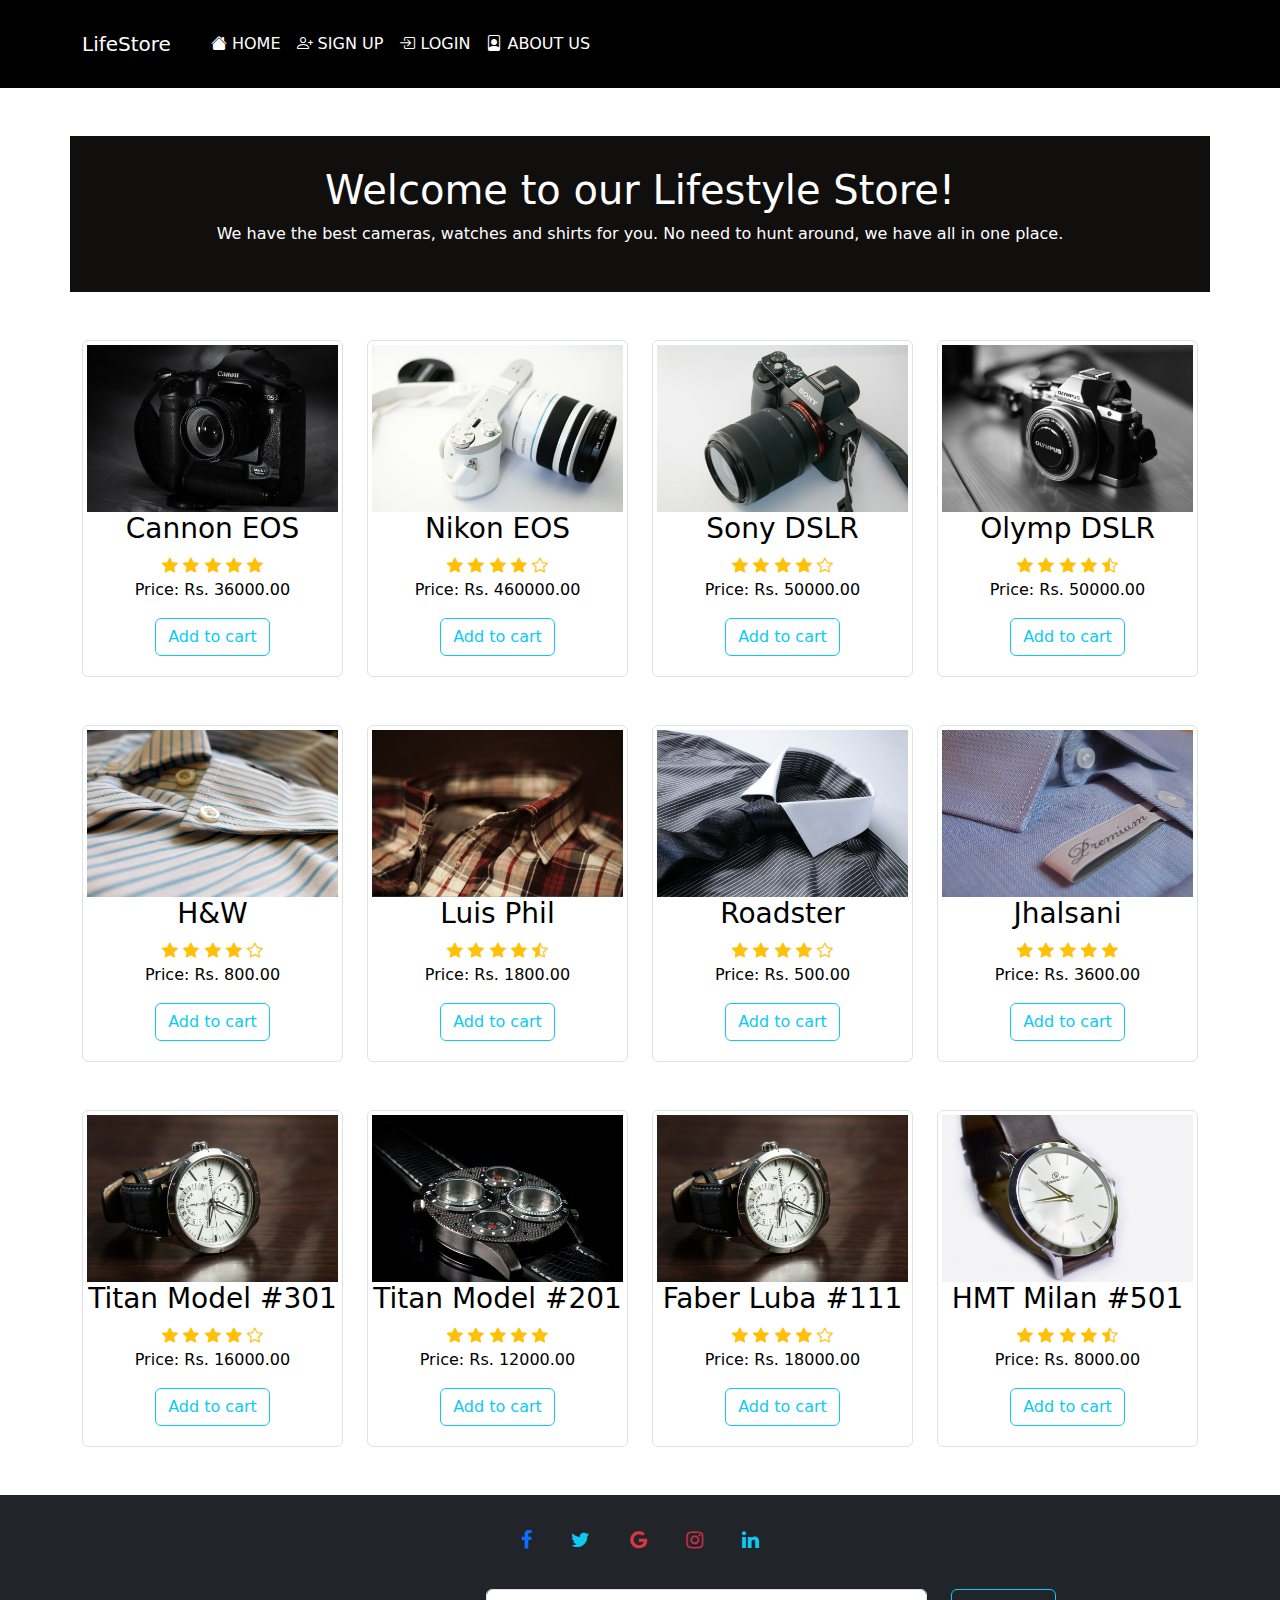
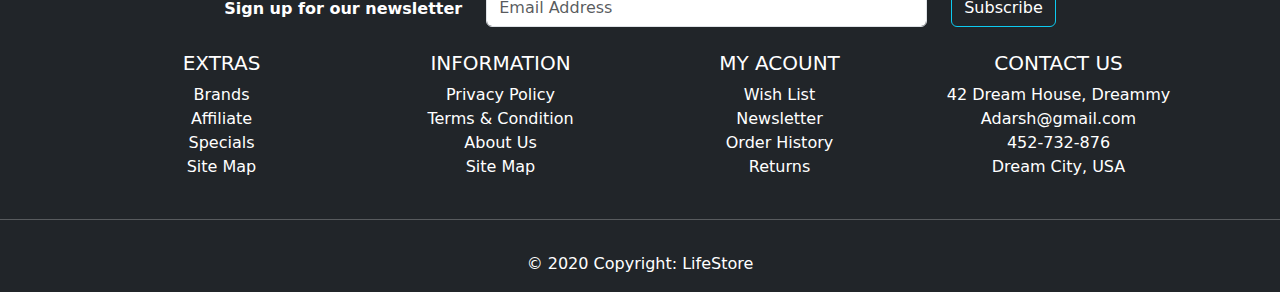
<file: product.html>
<!DOCTYPE html>
<html lang="en">

<head>
	<meta charset="UTF-8">
	<meta http-equiv="X-UA-Compatible" content="IE=edge">
	<meta name="viewport" content="width=device-width, initial-scale=1.0">
	<title>LifeSore | Products</title>
	<!-- Bootstrap icon cdn -->
	<link rel="stylesheet" href="https://cdn.jsdelivr.net/npm/bootstrap-icons@1.7.2/font/bootstrap-icons.css">
	<!-- Bootstrap CDN -->
	<link href="https://cdn.jsdelivr.net/npm/bootstrap@5.1.2/dist/css/bootstrap.min.css" rel="stylesheet">
	<!-- Font icon -->
	<link rel="stylesheet" href="https://cdnjs.cloudflare.com/ajax/libs/font-awesome/4.7.0/css/font-awesome.min.css">
	<!-- css -->
	<link rel="stylesheet" href="assests/sass/style.css">
</head>

<body>
	<nav class="navbar navbar-expand-lg sticky-top">

		<div class="container">
			<a class="navbar-brand text-white" href="#">LifeStore</a>
			<button class="navbar-toggler" type="button" data-bs-toggle="collapse" data-bs-target="#navbarSupportedContent" aria-controls="navbarSupportedContent" aria-expanded="false" aria-label="Toggle navigation">
				<span class="navbar-toggler-icon"><i class="fa fa-bars"></i></span>
			  </button>
			<div class="collapse navbar-collapse" id="navbarSupportedContent">
				<ul class="navbar-nav me-auto mb-lg-0  p-3">
					<li class="nav-item">
						<a class="nav-link" href="index.html"><i class="bi bi-house-fill"></i> HOME</a>
					</li>
					<li class="nav-item">
						<a class="nav-link" href="signup.html"><i class="bi bi-person-plus"></i> SIGN UP</a>
					</li>
					<li class="nav-item">
						<a class="nav-link" href="login.html"><i class="bi bi-box-arrow-in-right"></i> LOGIN</a>
					</li>
					<li class="nav-item">
						<a class="nav-link" href="aboutus.html"><i class="bi bi-file-person"></i> ABOUT US</a>
					</li>
				</ul>
			</div>
		</div>
	</nav>

	<!-- Header end -->

	<!-- Content text -->
	<div class="container product-content mt-5">
		<h1>Welcome to our Lifestyle Store!</h1>
		<p>We have the best cameras, watches and shirts for you. No need to hunt around, we have all in one place.</p>
	</div>
	<!-- content text end -->

	<!-- content -->
	<div class="container mt-5">
		<div class="row text-center" id="cameras">
			<div class="col-md-3 col-sm-6 home-feature">
				<a href="productview.html">
					<div class="img-thumbnail">
						<img src="assests/images/camera2.jpg" alt="camera" class="card-img"></a>
				<div class="caption">
					<h3>Cannon EOS </h3>
					<div class="rating text-center">
						<i class="bi bi-star-fill text-warning"></i>
						<i class="bi bi-star-fill text-warning"></i>
						<i class="bi bi-star-fill text-warning"></i>
						<i class="bi bi-star-fill text-warning"></i>
						<i class="bi bi-star-fill text-warning"></i>
					</div>
					<p>Price: Rs. 36000.00 </p>
					<p><a href="login.html" class="btn btn-outline-info btn-block">Add to cart</a></p>
				</div>
				</div>
			</div>
			<div class="col-md-3 col-sm-6 home-feature">
				<a href="productview.html">
					<div class="img-thumbnail">
						<img src="assests/images/camera3.jpg" alt="camera" class="card-img"></a>
				<div class="caption">
					<h3>Nikon EOS </h3>
					<div class="rating text-center">
						<i class="bi bi-star-fill text-warning"></i>
						<i class="bi bi-star-fill text-warning"></i>
						<i class="bi bi-star-fill text-warning"></i>
						<i class="bi bi-star-fill text-warning"></i>
						<i class="bi bi-star text-warning"></i>
					</div>
					<p>Price: Rs. 460000.00 </p>
					<p><a href="login.html" class="btn btn-outline-info btn-block">Add to cart</a></p>
				</div>
				</div>
			</div>
			<div class="col-md-3 col-sm-6 home-feature">
				<a href="productview.html">
					<div class="img-thumbnail">
						<img src="assests/images/camera4.jpg" alt="camera" class="card-img"></a>
				<div class="caption">
					<h3>Sony DSLR </h3>
					<div class="rating text-center">
						<i class="bi bi-star-fill text-warning"></i>
						<i class="bi bi-star-fill text-warning"></i>
						<i class="bi bi-star-fill text-warning"></i>
						<i class="bi bi-star-fill text-warning"></i>
						<i class="bi bi-star text-warning"></i>
					</div>
					<p>Price: Rs. 50000.00 </p>
					<p><a href="login.html" class="btn btn-outline-info btn-block">Add to cart</a></p>
				</div>
				</div>
			</div>
			<div class="col-md-3 col-sm-6 home-feature">
				<a href="productview.html">
					<div class="img-thumbnail">
						<img src="assests/images/camera6.jpg" alt="camera" class="card-img"></a>
				<div class="caption">
					<h3>Olymp DSLR </h3>
					<div class="rating text-center">
						<i class="bi bi-star-fill text-warning"></i>
						<i class="bi bi-star-fill text-warning"></i>
						<i class="bi bi-star-fill text-warning"></i>
						<i class="bi bi-star-fill text-warning"></i>
						<i class="bi bi-star-half text-warning"></i>
					</div>
					<p>Price: Rs. 50000.00 </p>
					<p><a href="login.html" class="btn btn-outline-info btn-block">Add to cart</a></p>
				</div>
				</div>
			</div>
		</div>

		<div class="row text-center mt-5" id="cameras">
			<div class="col-md-3 col-sm-6 home-feature">
				<div class="img-thumbnail">
					<img src="assests/images/shirt2.jpg" alt="shirt" class="card-img">
					<div class="caption">
						<h3>H&W </h3>
						<div class="rating text-center">
							<i class="bi bi-star-fill text-warning"></i>
							<i class="bi bi-star-fill text-warning"></i>
							<i class="bi bi-star-fill text-warning"></i>
							<i class="bi bi-star-fill text-warning"></i>
							<i class="bi bi-star text-warning"></i>
						</div>
						<p>Price: Rs. 800.00 </p>
						<p><a href="login.html" class="btn btn-outline-info btn-block">Add to cart</a></p>
					</div>
				</div>
			</div>
			<div class="col-md-3 col-sm-6 home-feature">
				<div class="img-thumbnail">
					<img src="assests/images/shirt3.jpg" alt="shirt" class="card-img">
					<div class="caption">
						<h3>Luis Phil</h3>
						<div class="rating text-center">
							<i class="bi bi-star-fill text-warning"></i>
							<i class="bi bi-star-fill text-warning"></i>
							<i class="bi bi-star-fill text-warning"></i>
							<i class="bi bi-star-fill text-warning"></i>
							<i class="bi bi-star-half text-warning"></i>
						</div>
						<p>Price: Rs. 1800.00 </p>
						<p><a href="login.html" class="btn btn-outline-info btn-block">Add to cart</a></p>
					</div>
				</div>
			</div>
			<div class="col-md-3 col-sm-6 home-feature">
				<div class="img-thumbnail">
					<img src="assests/images/shirts5.jpg" alt="shirt" class="card-img">
					<div class="caption">
						<h3>Roadster </h3>
						<div class="rating text-center">
							<i class="bi bi-star-fill text-warning"></i>
							<i class="bi bi-star-fill text-warning"></i>
							<i class="bi bi-star-fill text-warning"></i>
							<i class="bi bi-star-fill text-warning"></i>
							<i class="bi bi-star text-warning"></i>
						</div>
						<p>Price: Rs. 500.00 </p>
						<p><a href="login.html" class="btn btn-outline-info btn-block">Add to cart</a></p>
					</div>
				</div>
			</div>
			<div class="col-md-3 col-sm-6 home-feature">
				<div class="img-thumbnail">
					<img src="assests/images/shirts1.jpg" alt="shirt" class="card-img">
					<div class="caption">
						<h3>Jhalsani </h3>
						<div class="rating text-center">
							<i class="bi bi-star-fill text-warning"></i>
							<i class="bi bi-star-fill text-warning"></i>
							<i class="bi bi-star-fill text-warning"></i>
							<i class="bi bi-star-fill text-warning"></i>
							<i class="bi bi-star-fill text-warning"></i>
						</div>
						<p>Price: Rs. 3600.00 </p>
						<p><a href="login.html" class="btn btn-outline-info btn-block">Add to cart</a></p>
					</div>
				</div>
			</div>
		</div>
		<div class="row text-center mt-5" id="cameras">
			<div class="col-md-3 col-sm-6 home-feature">
				<div class="img-thumbnail">
					<img src="assests/images/watch1.jpg" alt="watch" class="card-img">
					<div class="caption">
						<h3>Titan Model #301 </h3>
						<div class="rating text-center">
							<i class="bi bi-star-fill text-warning"></i>
							<i class="bi bi-star-fill text-warning"></i>
							<i class="bi bi-star-fill text-warning"></i>
							<i class="bi bi-star-fill text-warning"></i>
							<i class="bi bi-star text-warning"></i>
						</div>
						<p>Price: Rs. 16000.00 </p>
						<p><a href="login.html" class="btn btn-outline-info btn-block">Add to cart</a></p>
					</div>
				</div>
			</div>
			<div class="col-md-3 col-sm-6 home-feature">
				<div class="img-thumbnail">
					<img src="assests/images/watch2.jpg" alt="watch" class="card-img">
					<div class="caption">
						<h3>Titan Model #201 </h3>
						<div class="rating text-center">
							<i class="bi bi-star-fill text-warning"></i>
							<i class="bi bi-star-fill text-warning"></i>
							<i class="bi bi-star-fill text-warning"></i>
							<i class="bi bi-star-fill text-warning"></i>
							<i class="bi bi-star-fill text-warning"></i>
						</div>
						<p>Price: Rs. 12000.00 </p>
						<p><a href="login.html" class="btn btn-outline-info btn-block">Add to cart</a></p>
					</div>
				</div>
			</div>
			<div class="col-md-3 col-sm-6 home-feature">
				<div class="img-thumbnail">
					<img src="assests/images/watch3.jpg" alt="watch" class="card-img">
					<div class="caption">
						<h3>Faber Luba #111 </h3>
						<div class="rating text-center">
							<i class="bi bi-star-fill text-warning"></i>
							<i class="bi bi-star-fill text-warning"></i>
							<i class="bi bi-star-fill text-warning"></i>
							<i class="bi bi-star-fill text-warning"></i>
							<i class="bi bi-star text-warning"></i>
						</div>
						<p>Price: Rs. 18000.00 </p>
						<p><a href="login.html" class="btn btn-outline-info btn-block">Add to cart</a></p>
					</div>
				</div>
			</div>
			<div class="col-md-3 col-sm-6 home-feature">
				<div class="img-thumbnail">
					<img src="assests/images/watch4.jpg" alt="watch" class="card-img">
					<div class="caption">
						<h3>HMT Milan #501 </h3>
						<div class="rating text-center">
							<i class="bi bi-star-fill text-warning"></i>
							<i class="bi bi-star-fill text-warning"></i>
							<i class="bi bi-star-fill text-warning"></i>
							<i class="bi bi-star-fill text-warning"></i>
							<i class="bi bi-star-half text-warning"></i>
						</div>
						<p>Price: Rs. 8000.00 </p>
						<p><a href="login.html" class="btn btn-outline-info btn-block">Add to cart</a></p>
					</div>
				</div>
			</div>
		</div>
	</div>
	<!-- content end -->

	<!-- Footer -->
	<footer class="bg-dark text-center text-white mt-5">
		<!-- Grid container -->
		<div class="container p-4">
			<!-- Section: Social media -->
			<section class="mb-4">
				<!-- Facebook -->
				<a class="btn footer-facebook  m-1" href="#!" role="button"><i class="fa fa-facebook-f text-primary"></i></a>

				<!-- Twitter -->
				<a class="btn footer-twitter m-1" href="#!" role="button"><i class="fa fa-twitter text-info"></i></a>

				<!-- Google -->
				<a class="btn footer-google m-1" href="#!" role="button"><i class="fa fa-google text-danger"></i></a>

				<!-- Instagram -->
				<a class="btn footer-instagram m-1" href="#!" role="button"><i class="fa fa-instagram footer-instagram"></i></a>

				<!-- Linkedin -->
				<a class="btn footer-linkedin m-1" href="#!" role="button"><i class="fa fa-linkedin text-info"></i></a>
			</section>
			<!-- Section: Social media -->

			<!-- Section: Form -->
			<section class="">
				<form action="">
					<div class="row d-flex justify-content-center">
						<div class="col-auto">
							<p class="pt-2">
								<strong>Sign up for our newsletter</strong>
							</p>
						</div>
						<div class="col-md-5 col-12">
							<!-- Email input -->
							<div class="form-outline form-white mb-4">
								<input type="email" id="form5Example21" class="form-control" placeholder="Email Address" />
							</div>
						</div>
						<div class="col-auto">
							<!-- Submit button -->
							<button type="submit" class="btn btn-outline-info text-white mb-4">  Subscribe </button>
						</div>
					</div>
				</form>
			</section>
			<!-- Section: Form -->

			<!-- Section: Links -->
			<section class="">
				<div class="row">
					<div class="col-lg-3 col-md-6 mb-4 mb-md-0">
						<h5 class="text-uppercase">EXTRAS</h5>

						 <ul class="list-unstyled mb-0">
							<li>
								<a href="#!" class="text-white">Brands</a>
							</li>
							<li>
								<a href="#!" class="text-white">Affiliate</a>
							</li>
							<li>
								<a href="#!" class="text-white">Specials</a>
							</li>
							<li>
								<a href="#!" class="text-white">Site Map</a>
							</li>
						</ul>
					</div>
					<div class="col-lg-3 col-md-6 mb-4 mb-md-0">
						<h5 class="text-uppercase">INFORMATION</h5>

						<ul class="list-unstyled mb-0">
							<li>
								<a href="#!" class="text-white">Privacy Policy</a>
							</li>
							<li>
								<a href="#!" class="text-white">Terms & Condition</a>
							</li>
							<li>
								<a href="aboutus.html" class="text-white">About Us</a>
							</li>
							<li>
								<a href="#!" class="text-white">Site Map</a>
							</li>
						</ul>
					</div>
					<div class="col-lg-3 col-md-6 mb-4 mb-md-0">
						<h5 class="text-uppercase">MY ACOUNT</h5>

						<ul class="list-unstyled mb-0">
							<li>
								<a href="#!" class="text-white">Wish List</a>
							</li>
							<li>
								<a href="#!" class="text-white">Newsletter</a>
							</li>
							<li>
								<a href="#!" class="text-white">Order History</a>
							</li>
							<li>
								<a href="#!" class="text-white">Returns</a>
							</li>
						</ul>
					</div>
					<div class="col-lg-3 col-md-6 mb-4 mb-md-0">
						<h5 class="text-uppercase">CONTACT US</h5>

						<ul class="list-unstyled mb-0">
							<li>
								<a href="#!" class="text-white">42 Dream House, Dreammy</a>
							</li>
							<li>
								<a href="#!" class="text-white">Adarsh@gmail.com</a>
							</li>
							<li>
								<a href="#!" class="text-white">452-732-876</a>
							</li>
							<li>
								<a href="#!" class="text-white">Dream City, USA</a>
							</li>
						</ul>
					</div>
				</div>
			</section>
		</div>
		<!-- Copyright -->
		<hr>
		<div class="text-center bg-dark p-3">
			© 2020 Copyright:
			<a class="text-white" href="#">LifeStore</a>
		</div>
		<!-- Copyright -->
	</footer>
	<!-- Footer -->
	<!-- Bootstrap CDN Javascript -->
	<script src="https://cdn.jsdelivr.net/npm/bootstrap@5.1.2/dist/js/bootstrap.bundle.min.js"></script>
</body>

</html>
</file>
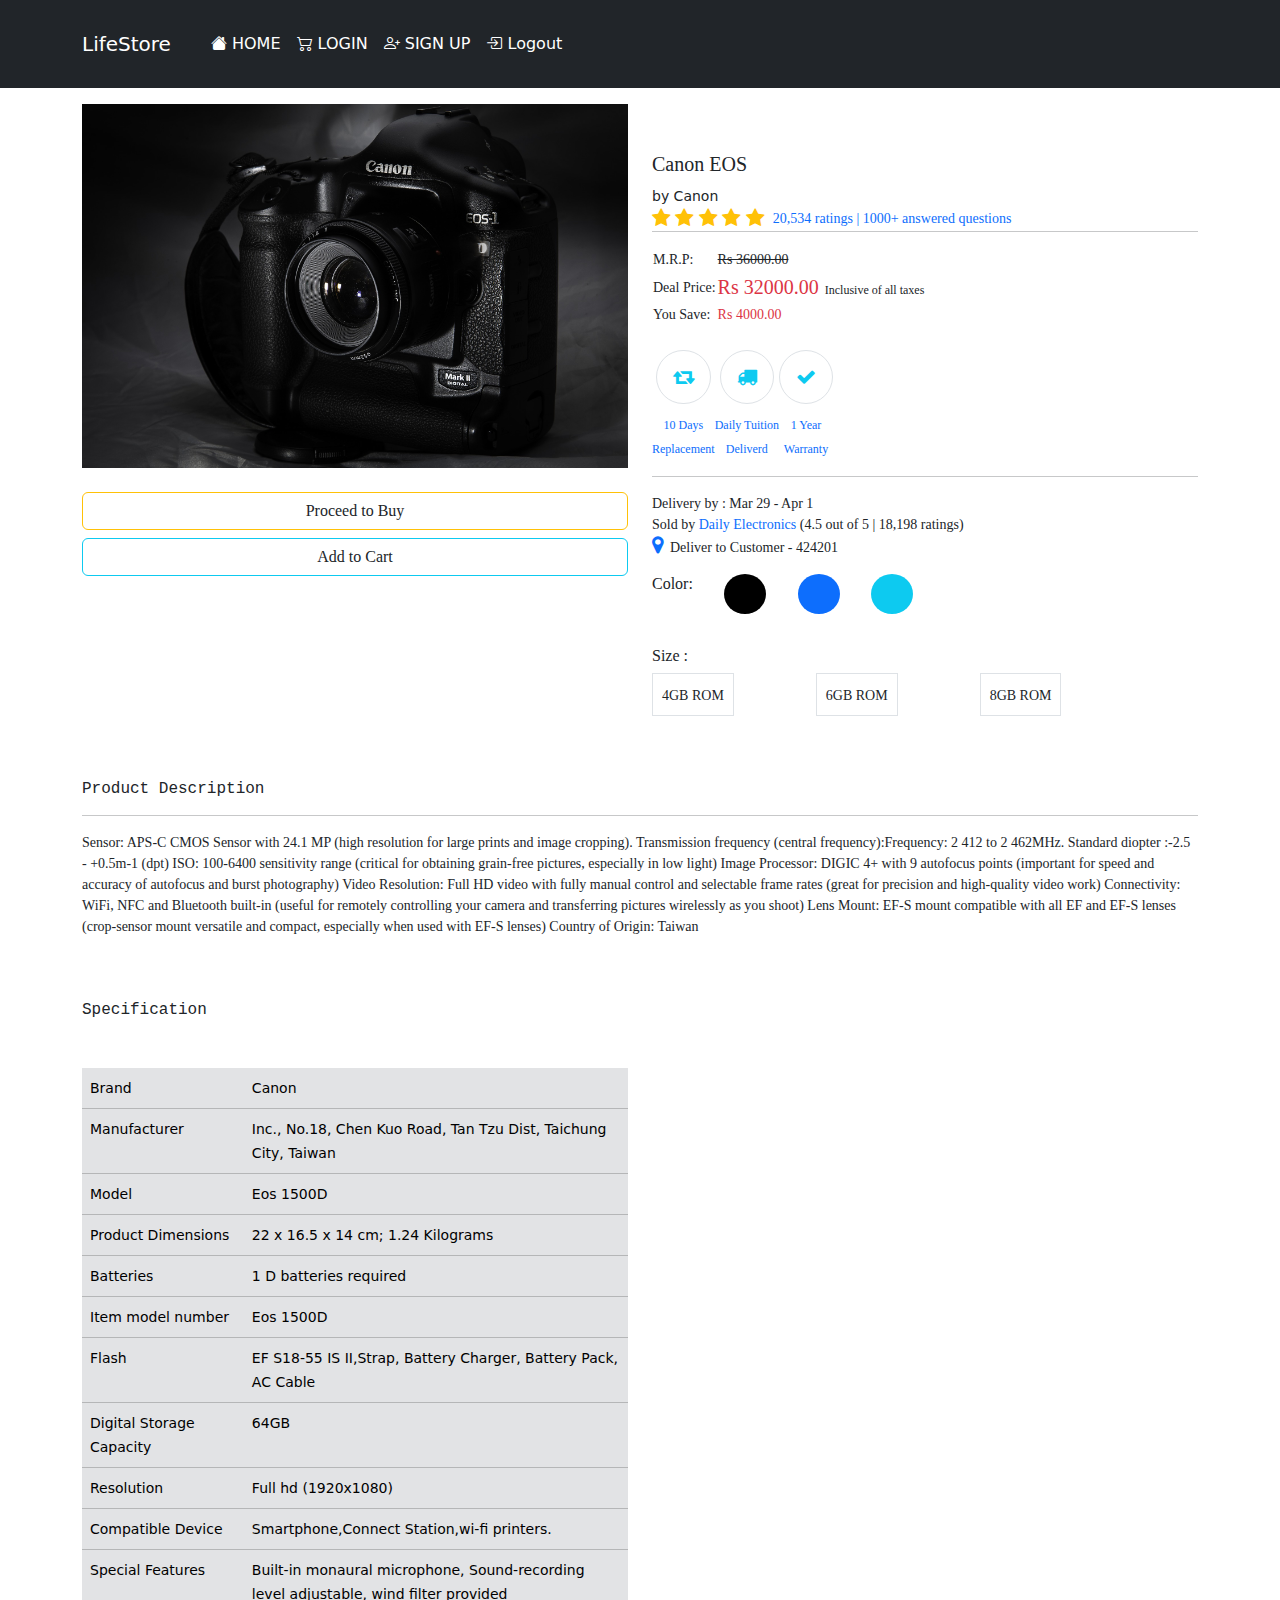
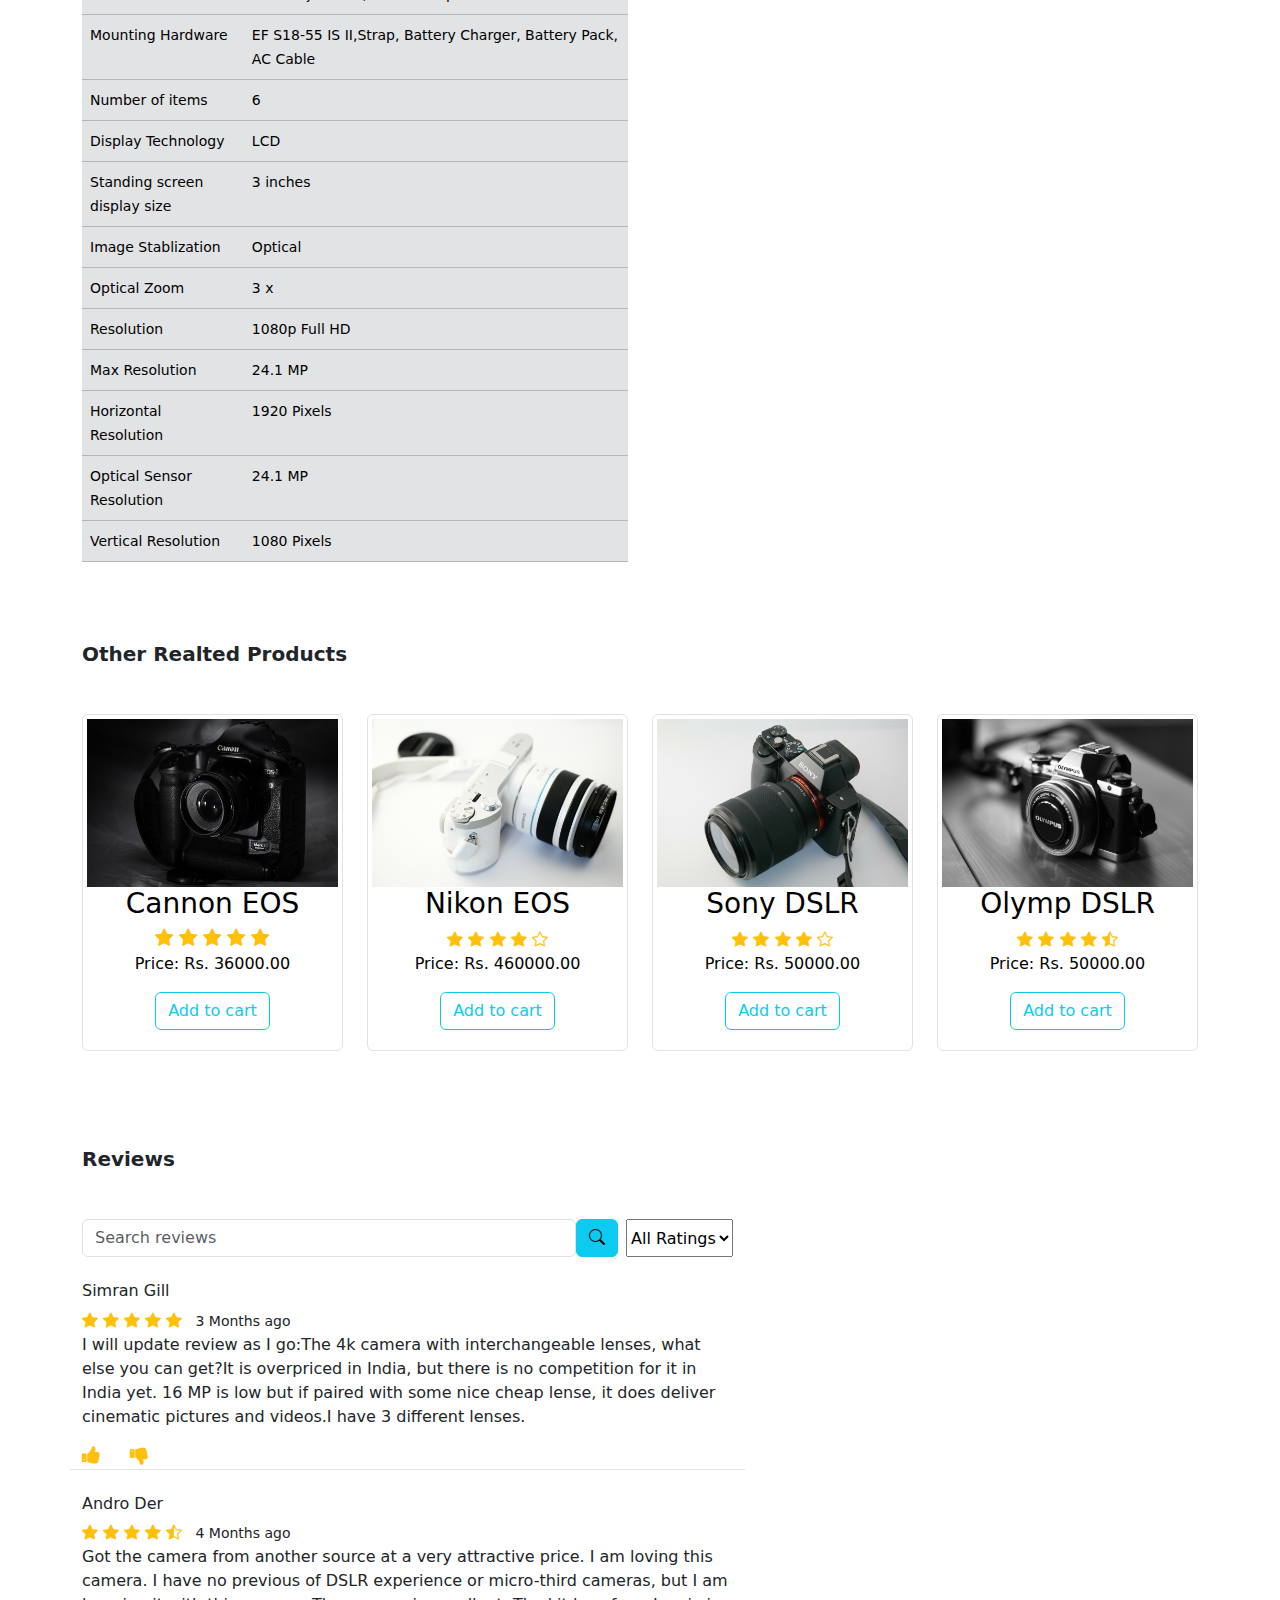
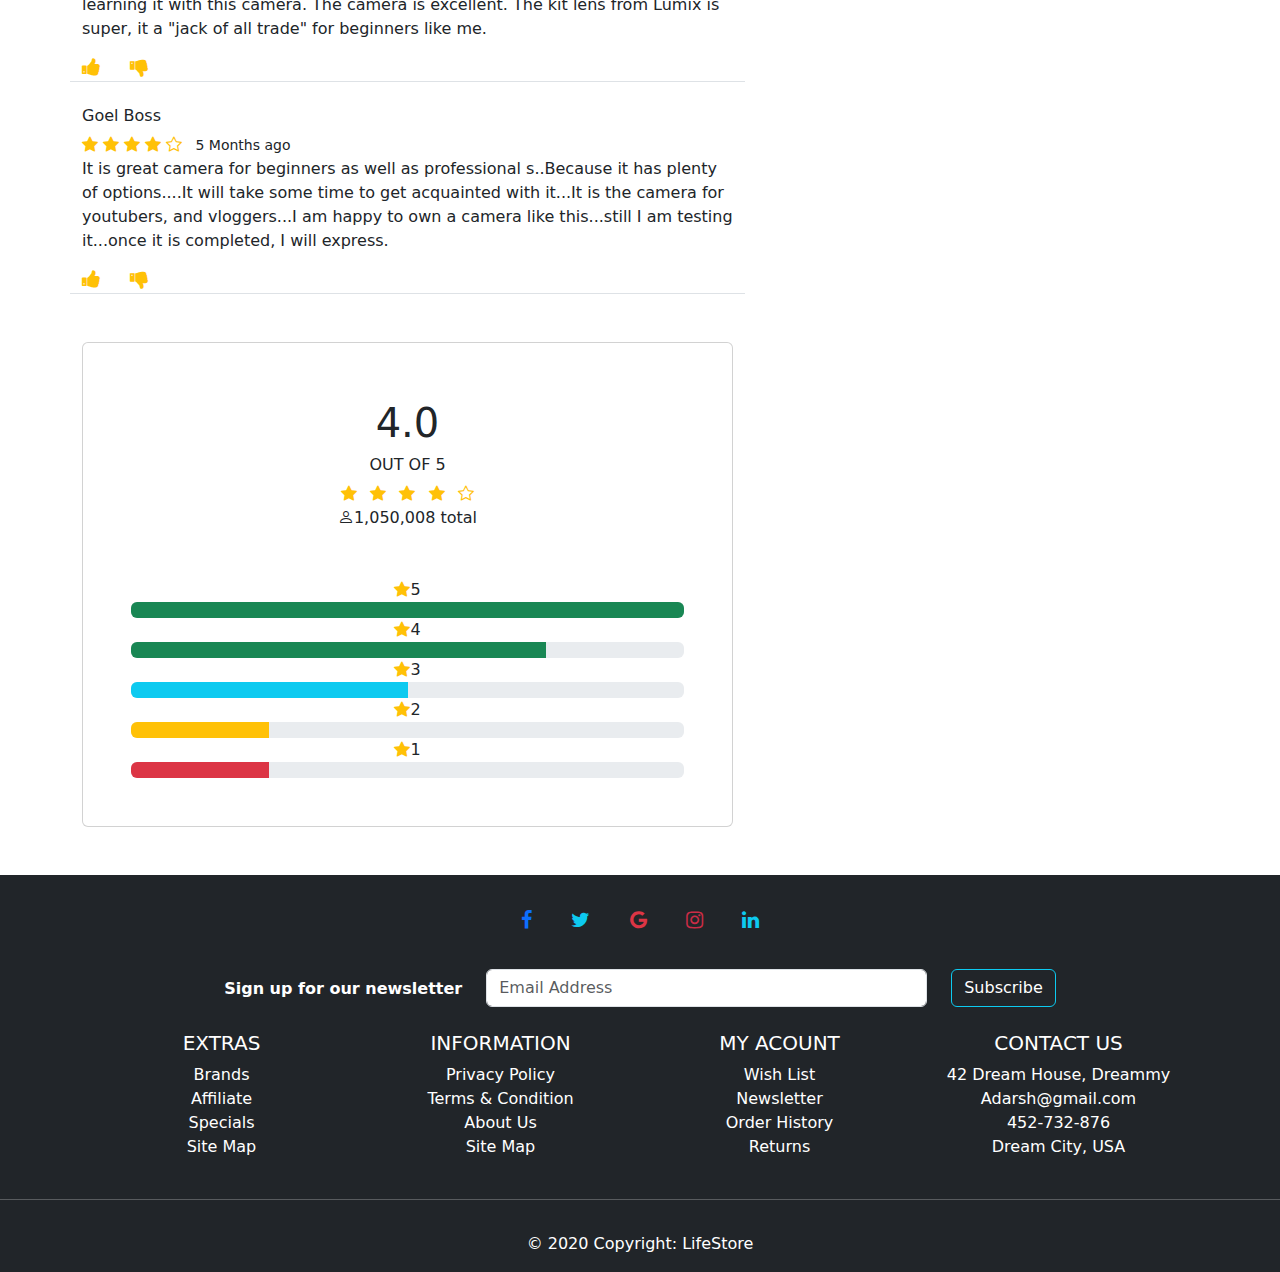
<file: productview.html>
<!DOCTYPE html>
<html lang="en">

<head>
	<meta charset="UTF-8">
	<meta http-equiv="X-UA-Compatible" content="IE=edge">
	<meta name="viewport" content="width=device-width, initial-scale=1.0">
	<title>LifeStore | ProductView</title>
	<!-- Bootstrap icon cdn -->
	<link rel="stylesheet" href="https://cdn.jsdelivr.net/npm/bootstrap-icons@1.7.2/font/bootstrap-icons.css">
	<!-- Bootstrap CDN -->
	<link href="https://cdn.jsdelivr.net/npm/bootstrap@5.1.2/dist/css/bootstrap.min.css" rel="stylesheet">
	<!-- Font icon -->
	<link rel="stylesheet" href="https://cdnjs.cloudflare.com/ajax/libs/font-awesome/4.7.0/css/font-awesome.min.css">
	<!-- css link -->
	<link rel="stylesheet" href="assests/sass/style.css">
</head>

<body>
	<nav class="navbar navbar-expand-lg bg-dark sticky-top">

		<div class="container">
			<a class="navbar-brand text-white" href="#">LifeStore</a>
			<button class="navbar-toggler" type="button" data-bs-toggle="collapse" data-bs-target="#navbarSupportedContent" aria-controls="navbarSupportedContent" aria-expanded="false" aria-label="Toggle navigation">
				<span class="navbar-toggler-icon"><i class="fa fa-bars"></i></span>
			  </button>
			<div class="collapse navbar-collapse" id="navbarSupportedContent">
				<ul class="navbar-nav me-auto mb-lg-0  p-3">
					<li class="nav-item">
						<a class="nav-link" href="index.html"><i class="bi bi-house-fill"></i> HOME</a>
					</li>
					<li class="nav-item">
						<a class="nav-link" href="login.html"><i class="bi bi-cart2"></i> LOGIN</a>
					</li>
					<li class="nav-item">
						<a class="nav-link" href="signup.html"><i class="bi bi-person-plus"></i> SIGN UP</a>
					</li>
					<li class="nav-item">
						<a class="nav-link" href="#"><i class="bi bi-box-arrow-in-right"></i> Logout</a>
					</li>
				</ul>
			</div>
		</div>
	</nav>

	<!-- Header end -->
	<main id="main-site">
		<!--   product  -->
		<section id="product" class="py-3">
			<div class="container">
				<div class="row">
					<div class="col-sm-6">
						<img src="assests/images/camera2.jpg" alt="product" class="img-fluid">
						<div class="form-row pt-4 Buy-cart-fontbtn  productview-titleFont">
							<div class="col">
								<a href="login.html">
									<button type="submit" class="btn btn-outline-warning text-dark w-100">Proceed to Buy</button></a>
							</div>
							<div class="col">
								<a href="login.html">
									<button type="submit" class="btn btn-outline-info text-dark w-100 mt-2">Add to Cart</button></a>
							</div>
						</div>
					</div>
					<div class="col-sm-6 py-5">
						<h5 class="productview-titleFont productview-titleSize">Canon EOS</h5>
						<small>by Canon</small>
						<div class="d-flex">
							<div class="rating productview-rating">
								<span><i class="fa fa-star text-warning"></i></span>
								<span><i class="fa fa-star text-warning"></i></span>
								<span><i class="fa fa-star text-warning"></i></span>
								<span><i class="fa fa-star text-warning"></i></span>
								<span><i class="fa fa-star text-warning"></i></span>
							</div>
							<a href="#" class="px-2 publicRatingText-font productview-rating">20,534 ratings | 1000+ answered questions</a>
						</div>
						<hr class="m-0">

						<!--- product price -->
						<table class="my-3">
							<tr class="publicRatingText-font productview-rating">
								<td>M.R.P:</td>
								<td><del>Rs 36000.00</del></td>
							</tr>
							<tr class="publicRatingText-font productview-rating">
								<td>Deal Price:</td>
								<td class="productview-titleSize text-danger">Rs<span> 32000.00</span><small class="text-dark Productviewfont-size">&nbsp;&nbsp;Inclusive of all taxes</small></td>
							</tr>
							<tr class="publicRatingText-font productview-rating">
								<td>You Save:</td>
								<td><span class="Buy-cart-fontbtn text-danger">Rs 4000.00</span></td>
							</tr>
						</table>
						<!---!product price -->

						<!-- policy -->
						<div id="policy">
							<div class="d-flex">
								<div class="return text-center mr-5">
									<div class="productview-titleSize my-2 color-second">
										<span class="fa fa-retweet border p-3 rounded-pill text-info"></span>
									</div>
									<a href="#" class="publicRatingText-font Productviewfont-size">10 Days <br> Replacement</a>
								</div>
								<div class="return text-center mr-5">
									<div class="productview-titleSize my-2 color-second">
										<span class="fa fa-truck  border p-3 rounded-pill text-info"></span>
									</div>
									<a href="#" class="publicRatingText-font Productviewfont-size">Daily Tuition <br>Deliverd</a>
								</div>
								<div class="return text-center mr-5">
									<div class="productview-titleSize my-2 color-second">
										<span class="fa fa-check border p-3 rounded-pill text-info"></span>
									</div>
									<a href="#" class="publicRatingText-font Productviewfont-size">1 Year <br>Warranty</a>
								</div>
							</div>
						</div>
						<!--!policy -->
						<hr>

						<!-- order-details -->
						<div id="order-details" class="publicRatingText-font d-flex flex-column text-dark">
							<small>Delivery by : Mar 29  - Apr 1</small>
							<small>Sold by <a href="#">Daily Electronics </a>(4.5 out of 5 | 18,198 ratings)</small>
							<small><i class="fa fa-map-marker text-primary"></i>&nbsp;&nbsp;Deliver to Customer - 424201</small>
						</div>
						<!-- !order-details -->

						<div class="row">
						  <div class="col-6">
								<!-- color -->
								<div class="color my-3">
									<div class="d-flex justify-content-between">
										<h6 class="productview-titleFont">Color:</h6>
										<div class="p-2 bg-black rounded-circle"><button class="btn productview-rating"></button></div>
										<div class="p-2 bg-primary rounded-circle"><button class="btn productview-rating"></button></div>
										<div class="p-2 bg-info rounded-circle"><button class="btn productview-rating"></button></div>
									</div>
								</div>
								<!-- !color -->
							</div>
						</div>

						<!-- size -->
						<div class="size my-3">
							<h6 class="productview-titleFont">Size :</h6>
							<div class="d-flex justify-content-between w-75">
								<div class="RomBtn-font border p-2">
									<button class="btn p-0 productview-rating">4GB ROM</button>
								</div>
								<div class="RomBtn-font border p-2">
									<button class="btn p-0 productview-rating">6GB ROM</button>
								</div>
								<div class="RomBtn-font border p-2">
									<button class="btn p-0 productview-rating">8GB ROM</button>
								</div>
							</div>
						</div>
						<!-- size -->
					</div>
					<div class="col-12">
						<h6 class="font-monospace">Product Description</h6>
						<hr>
						<p class="publicRatingText-font productview-rating">Sensor: APS-C CMOS Sensor with 24.1 MP (high resolution for large prints and image cropping). Transmission frequency (central frequency):Frequency: 2 412 to 2 462MHz. Standard diopter :-2.5 - +0.5m-1 (dpt) ISO: 100-6400 sensitivity
							range (critical for obtaining grain-free pictures, especially in low light) Image Processor: DIGIC 4+ with 9 autofocus points (important for speed and accuracy of autofocus and burst photography) Video Resolution: Full HD video
							with fully manual control and selectable frame rates (great for precision and high-quality video work) Connectivity: WiFi, NFC and Bluetooth built-in (useful for remotely controlling your camera and transferring pictures wirelessly
							as you shoot) Lens Mount: EF-S mount compatible with all EF and EF-S lenses (crop-sensor mount versatile and compact, especially when used with EF-S lenses) Country of Origin: Taiwan</p>
					</div>
					<!-- table col -->
					<div class="col-6">
						<h6 class="font-monospace mt-5">Specification</h6>
						<!-- On tables -->
						<table class="table w-100 mt-5">
							<tbody>
								<tr>
									<td class="table-secondary"><small>Brand</small></td>
									<td class="table-secondary"><small>Canon</small></td>
								</tr>
								<tr>
									<td class="table-secondary"><small> Manufacturer</small></td>
									<td class="table-secondary"><small>Inc., No.18, Chen Kuo Road, Tan Tzu Dist, Taichung City, Taiwan</small> </td>
								</tr>
								<tr>
									<td class="table-secondary"><small> Model</small></td>
									<td class="table-secondary"><small> Eos 1500D</small></td>
								</tr>
								<tr>
									<td class="table-secondary"><small> Product Dimensions</small></td>
									<td class="table-secondary"><small> 22 x 16.5 x 14 cm; 1.24 Kilograms</small></td>
								</tr>
								<tr>
									<td class="table-secondary"><small> Batteries</small></td>
									<td class="table-secondary"><small> 1 D batteries required</small></td>
								</tr>
								<tr>
									<td class="table-secondary"><small>Item model number</small></td>
									<td class="table-secondary"><small> Eos 1500D</small></td>
								</tr>
								<tr>
									<td class="table-secondary"><small> Flash</small></td>
									<td class="table-secondary"><small>EF S18-55 IS II,Strap, Battery Charger, Battery Pack, AC Cable</small></td>
								</tr>
								<tr>
									<td class="table-secondary"><small> Digital Storage Capacity</small></td>
									<td class="table-secondary"><small> 64GB</small></td>
								</tr>
								<tr>
									<td class="table-secondary"><small> Resolution</small></td>
									<td class="table-secondary"><small>Full hd (1920x1080)</small></td>
								</tr>
								<tr>
									<td class="table-secondary"><small>Compatible Device</small></td>
									<td class="table-secondary"><small>Smartphone,Connect Station,wi-fi printers.</small></td>
								</tr>
								<tr>
									<td class="table-secondary"><small>Special Features</small></td>
									<td class="table-secondary"><small>Built-in monaural microphone, Sound-recording level adjustable, wind filter provided</small></td>
								</tr>
								<tr>
									<td class="table-secondary"><small>Mounting Hardware</small></td>
									<td class="table-secondary"><small>EF S18-55 IS II,Strap, Battery Charger, Battery Pack, AC Cable</small></td>
								</tr>
								<tr>
									<td class="table-secondary"><small> Number of items</small></td>
									<td class="table-secondary"><small>6</small></td>
								</tr>
								<tr>
									<td class="table-secondary"><small> Display Technology</small></td>
									<td class="table-secondary"><small>LCD</small></td>
								</tr>
								<tr>
									<td class="table-secondary"><small> Standing screen display size</small></td>
									<td class="table-secondary"><small>3 inches</small></td>
								</tr>
								<tr>
									<td class="table-secondary"><small> Image Stablization</small></td>
									<td class="table-secondary"><small>Optical</small></td>
								</tr>
								<tr>
									<td class="table-secondary"><small>Optical Zoom</small></td>
									<td class="table-secondary"><small>3 x</small></td>
								</tr>
								<tr>
									<td class="table-secondary"><small> Resolution</small></td>
									<td class="table-secondary"><small>1080p Full HD</small></td>
								</tr>
								<tr>
									<td class="table-secondary"><small> Max Resolution</small></td>
									<td class="table-secondary"><small>24.1 MP</small></td>
								</tr>
								<tr>
									<td class="table-secondary"><small> Horizontal Resolution</small></td>
									<td class="table-secondary"><small>1920 Pixels</small></td>
								</tr>
								<tr>
									<td class="table-secondary"><small>Optical Sensor Resolution</small></td>
									<td class="table-secondary"><small>24.1 MP</small></td>
								</tr>
								<tr>
									<td class="table-secondary"><small> Vertical Resolution</small></td>
									<td class="table-secondary"><small>1080 Pixels</small></td>
								</tr>
							</tbody>
						</table>
					</div>
				</div>
		</section>
		<!--   !product  -->
		<!--  Other related product-->
		<div class="container ">
			<h5 class="fw-bold mt-5">Other Realted Products</h5>
			<div class="row text-center mt-5" id="cameras">

				<div class="col-md-3 col-sm-6 home-feature">
					<div class="img-thumbnail">
						<img src="assests/images/camera2.jpg" alt="camera" class="card-img">
						<div class="caption">
							<h3>Cannon EOS </h3>
							<div class="rating text-center">
								<i class="fa fa-star text-warning"></i>
								<i class="fa fa-star text-warning"></i>
								<i class="fa fa-star text-warning"></i>
								<i class="fa fa-star text-warning"></i>
								<i class="fa fa-star text-warning"></i>
							</div>
							<p>Price: Rs. 36000.00 </p>
							<p><a href="login.html" class="btn btn-outline-info btn-block">Add to cart</a></p>
						</div>
					</div>
				</div>
				<div class="col-md-3 col-sm-6 home-feature">
					<div class="img-thumbnail">
						<img src="assests/images/camera3.jpg" alt="camera" class="card-img">
						<div class="caption">
							<h3>Nikon EOS </h3>
							<div class="rating text-center">
								<i class="bi bi-star-fill text-warning"></i>
								<i class="bi bi-star-fill text-warning"></i>
								<i class="bi bi-star-fill text-warning"></i>
								<i class="bi bi-star-fill text-warning"></i>
								<i class="bi bi-star text-warning"></i>
							</div>
							<p>Price: Rs. 460000.00 </p>
							<p><a href="login.html" class="btn btn-outline-info btn-block">Add to cart</a></p>
						</div>
					</div>
				</div>
				<div class="col-md-3 col-sm-6 home-feature">
					<div class="img-thumbnail">
						<img src="assests/images/camera4.jpg" alt="camera" class="card-img">
						<div class="caption">
							<h3>Sony DSLR </h3>
							<div class="rating text-center">
								<i class="bi bi-star-fill text-warning"></i>
								<i class="bi bi-star-fill text-warning"></i>
								<i class="bi bi-star-fill text-warning"></i>
								<i class="bi bi-star-fill text-warning"></i>
								<i class="bi bi-star text-warning"></i>
							</div>
							<p>Price: Rs. 50000.00 </p>
							<p><a href="login.html" class="btn btn-outline-info btn-block">Add to cart</a></p>
						</div>
					</div>
				</div>
				<div class="col-md-3 col-sm-6 home-feature">
					<div class="img-thumbnail">
						<img src="assests/images/camera6.jpg" alt="camera" class="card-img">
						<div class="caption">
							<h3>Olymp DSLR </h3>
							<div class="rating text-center">
								<i class="bi bi-star-fill text-warning"></i>
								<i class="bi bi-star-fill text-warning"></i>
								<i class="bi bi-star-fill text-warning"></i>
								<i class="bi bi-star-fill text-warning"></i>
								<i class="bi bi-star-half text-warning"></i>
							</div>
							<p>Price: Rs. 50000.00 </p>
							<p><a href="login.html" class="btn btn-outline-info btn-block">Add to cart</a></p>
						</div>
					</div>
				</div>
			</div>
	</main>
	<!-- other realed product end -->
	<!-- reviw box -->
	<div class=" container height-vh d-flex  mt-5">
		<div class="col-12 col-md-10 col-lg-8 col-xl-7">
			<h5 class="fw-bold mt-5 mb-5">Reviews</h5>
			<div class="d-flex mt-3">
				<input type="search" class="form-control input-sm" placeholder="Search reviews" aria-label="Search">
				<button class="btn btn-info " type="submit">
				   <i class=" bg-info text-black bi bi-search"></i>
				 </button>
				<select class="ms-2" id="cars">
		  <option value="volvo" id="alls" selected>All Ratings</option>
		  <option value="saab" id="fives">Five Star</option>
		  <option value="opel" id="fours">Four Star</option>
		  <option value="audi" id="threes">Three Star</option>
		  <option value="audi" id="twos">Two Star</option>
		 <option value="audi" id="ones">One Star</option>
	   </select>
			</div>
			<div class="row mt-4 border-bottom">
				<h6>Simran Gill</h6>
				<span id="fiveStar">
				   <i class="text-warning bi bi-star-fill"></i>
				   <i class="text-warning bi bi-star-fill"></i>
				   <i class="text-warning bi bi-star-fill"></i>
				   <i class="text-warning bi bi-star-fill"></i>
				  <i class="text-warning bi bi-star-fill"></i>
				   <small class="ms-2">3 Months ago</small>
			   </span>
				<p>I will update review as I go:The 4k camera with interchangeable lenses, what else you can get?It is overpriced in India, but there is no competition for it in India yet. 16 MP is low but if paired with some nice cheap lense, it does deliver
					cinematic pictures and videos.I have 3 different lenses.
				</p>
				<div class="inline ">
					<i class="text-warning fa fa-thumbs-up"></i>
					<i class="text-warning ps-4 fa fa-thumbs-down"></i>
				</div>
			</div>
			<div class="row mt-4 border-bottom">
				<h6>Andro Der</h6>
				<span id="fiveStar">
					 <i class="text-warning bi bi-star-fill"></i>
					 <i class="text-warning bi bi-star-fill"></i>
					 <i class="text-warning bi bi-star-fill"></i>
					<i class="text-warning bi bi-star-fill"></i>
					 <i class="text-warning bi bi-star-half"></i>
						<small class="ms-2">4 Months ago</small>
				   </span>
				<p>Got the camera from another source at a very attractive price. I am loving this camera. I have no previous of DSLR experience or micro-third cameras, but I am learning it with this camera. The camera is excellent. The kit lens from Lumix
					is super, it a "jack of all trade" for beginners like me.
				</p>
				<div class="inline ">
					<i class="text-warning fa fa-thumbs-up"></i>
					<i class="text-warning ps-4 fa fa-thumbs-down"></i>
				</div>
			</div>
			<div class="row mt-4 border-bottom">
				<h6>Goel Boss</h6>
				<span id="fiveStar">
				  <i class="text-warning bi bi-star-fill"></i>
				  <i class="text-warning bi bi-star-fill"></i>
				  <i class="text-warning bi bi-star-fill"></i>
				  <i class="text-warning bi bi-star-fill"></i>
				  <i class="text-warning bi bi-star"></i>
				  <small class="ms-2">5 Months ago</small>
		   </span>
				<p>It is great camera for beginners as well as professional s..Because it has plenty of options....It will take some time to get acquainted with it...It is the camera for youtubers, and vloggers...I am happy to own a camera like this...still
					I am testing it...once it is completed, I will express.
				</p>
				<div class="inline ">
					<i class="text-warning fa fa-thumbs-up"></i>
					<i class="text-warning ps-4 fa fa-thumbs-down"></i>
				</div>
			</div>
		</div>
	</div>
	<!-- review box end -->
	<!-- Star rating  review-->
	<div class=" container height-vh d-flex mt-5">
		<div class="col-12 col-md-10 col-lg-8 col-xl-7 text-center">

			<div class="p-5 card">
				<div class="row d-flex justify-content-center">
					<div class="col-md-4 d-flex flex-column">
						<div class="rating-box">
							<h1 class="mt-2">4.0</h1>
							<h6 class="mt-0">OUT OF 5</h6>
						</div>
						<div class=" d-inline">
							<span class="bi bi-star-fill text-warning mx-1"></span>
							<span class="bi bi-star-fill text-warning mx-1"></span>
							<span class="bi bi-star-fill text-warning mx-1"></span>
							<span class="bi bi-star-fill text-warning mx-1"></span>
							<span class="bi bi-star text-warning mx-1"></span>
						</div>
						<div>
							<span class="bi bi-person">1,050,008 total</span>
						</div>
					</div>
					<div class="d-inline">
						<div class="col-lg pt-5">
							<i class="bi bi-star-fill text-warning"></i>5
						</div>
						<div class="progress">
							<div class="progress-bar bg-success w-100" role="progressbar" aria-valuenow="100" aria-valuemin="0" aria-valuemax="100"></div>
						</div>
						<div class="col-lg">
							<i class="bi bi-star-fill text-warning"></i>4
						</div>
						<div class="progress">
							<div class="progress-bar bg-success w-75" role="progressbar" aria-valuenow="75" aria-valuemin="0" aria-valuemax="100"></div>
						</div>
						<div class="col-lg">
							<i class="bi bi-star-fill text-warning"></i>3
						</div>
						<div class="progress">
							<div class="progress-bar bg-info w-50" role="progressbar" aria-valuenow="50" aria-valuemin="0" aria-valuemax="100"></div>
						</div>
						<div class="col-lg">
							<i class="bi bi-star-fill text-warning"></i>2
						</div>
						<div class="progress">
							<div class="progress-bar bg-warning w-25" role="progressbar" aria-valuenow="35" aria-valuemin="0" aria-valuemax="100"></div>
						</div>
						<div class="col-lg">
							<i class="bi bi-star-fill text-warning"></i>1
						</div>
						<div class="progress">
							<div class="progress-bar bg-danger w-25" role="progressbar" aria-valuenow="15" aria-valuemin="0" aria-valuemax="100"></div>
						</div>
					</div>
				</div>
			</div>
		</div>
	</div>
	<!-- review end -->
	<!-- Footer -->
	<footer class="bg-dark text-center text-white mt-5">
		<!-- Grid container -->
		<div class="container p-4">
			<!-- Section: Social media -->
			<section class="mb-4">
				<!-- Facebook -->
				<a class="btn footer-facebook  m-1" href="#!" role="button"><i class="fa fa-facebook-f text-primary"></i></a>

				<!-- Twitter -->
				<a class="btn footer-twitter m-1" href="#!" role="button"><i class="fa fa-twitter text-info"></i></a>

				<!-- Google -->
				<a class="btn footer-google m-1" href="#!" role="button"><i class="fa fa-google text-danger"></i></a>

				<!-- Instagram -->
				<a class="btn footer-instagram m-1" href="#!" role="button"><i class="fa fa-instagram footer-instagram"></i></a>

				<!-- Linkedin -->
				<a class="btn footer-linkedin m-1" href="#!" role="button"><i class="fa fa-linkedin text-info"></i></a>
			</section>
			<!-- Section: Social media -->

			<!-- Section: Form -->
			<section class="">
				<form action="">
					<div class="row d-flex justify-content-center">
						<div class="col-auto">
							<p class="pt-2">
								<strong>Sign up for our newsletter</strong>
							</p>
						</div>
						<div class="col-md-5 col-12">
							<!-- Email input -->
							<div class="form-outline form-white mb-4">
								<input type="email" id="form5Example21" class="form-control" placeholder="Email Address" />
							</div>
						</div>
						<div class="col-auto">
							<!-- Submit button -->
							<button type="submit" class="btn btn-outline-info text-white mb-4">  Subscribe </button>
						</div>
					</div>
				</form>
			</section>
			<!-- Section: Form -->

			<!-- Section: Links -->
			<section class="">
				<div class="row">
					<div class="col-lg-3 col-md-6 mb-4 mb-md-0">
						<h5 class="text-uppercase">EXTRAS</h5>

						<ul class="list-unstyled mb-0">
							<li>
								<a href="#!" class="text-white">Brands</a>
							</li>
							<li>
								<a href="#!" class="text-white">Affiliate</a>
							</li>
							<li>
								<a href="#!" class="text-white">Specials</a>
							</li>
							<li>
								<a href="#!" class="text-white">Site Map</a>
							</li>
						</ul>
					</div>
					<div class="col-lg-3 col-md-6 mb-4 mb-md-0">
						<h5 class="text-uppercase">INFORMATION</h5>

						<ul class="list-unstyled mb-0">
							<li>
								<a href="#!" class="text-white">Privacy Policy</a>
							</li>
							<li>
								<a href="#!" class="text-white">Terms & Condition</a>
							</li>
							<li>
								<a href="aboutus.html" class="text-white">About Us</a>
							</li>
							<li>
								<a href="#!" class="text-white">Site Map</a>
							</li>
						</ul>
					</div>
					<div class="col-lg-3 col-md-6 mb-4 mb-md-0">
						<h5 class="text-uppercase">MY ACOUNT</h5>

						<ul class="list-unstyled mb-0">
							<li>
								<a href="#!" class="text-white">Wish List</a>
							</li>
							<li>
								<a href="#!" class="text-white">Newsletter</a>
							</li>
							<li>
								<a href="#!" class="text-white">Order History</a>
							</li>
							<li>
								<a href="#!" class="text-white">Returns</a>
							</li>
						</ul>
					</div>
					<div class="col-lg-3 col-md-6 mb-4 mb-md-0">
						<h5 class="text-uppercase">CONTACT US</h5>

						<ul class="list-unstyled mb-0">
							<li>
								<a href="#!" class="text-white">42 Dream House, Dreammy</a>
							</li>
							<li>
								<a href="#!" class="text-white">Adarsh@gmail.com</a>
							</li>
							<li>
								<a href="#!" class="text-white">452-732-876</a>
							</li>
							<li>
								<a href="#!" class="text-white">Dream City, USA</a>
							</li>
						</ul>
					</div>
				</div>
			</section>
		</div>
		<!-- Copyright -->
		<hr>
		<div class="text-center bg-dark p-3">
			© 2020 Copyright:
			<a class="text-white" href="#">LifeStore</a>
		</div>
		<!-- Copyright -->
	</footer>

	<!-- Bootstrap CDN Javascript -->
	<script src="https://cdn.jsdelivr.net/npm/bootstrap@5.1.2/dist/js/bootstrap.bundle.min.js"></script>
</body>

</html>
</file>
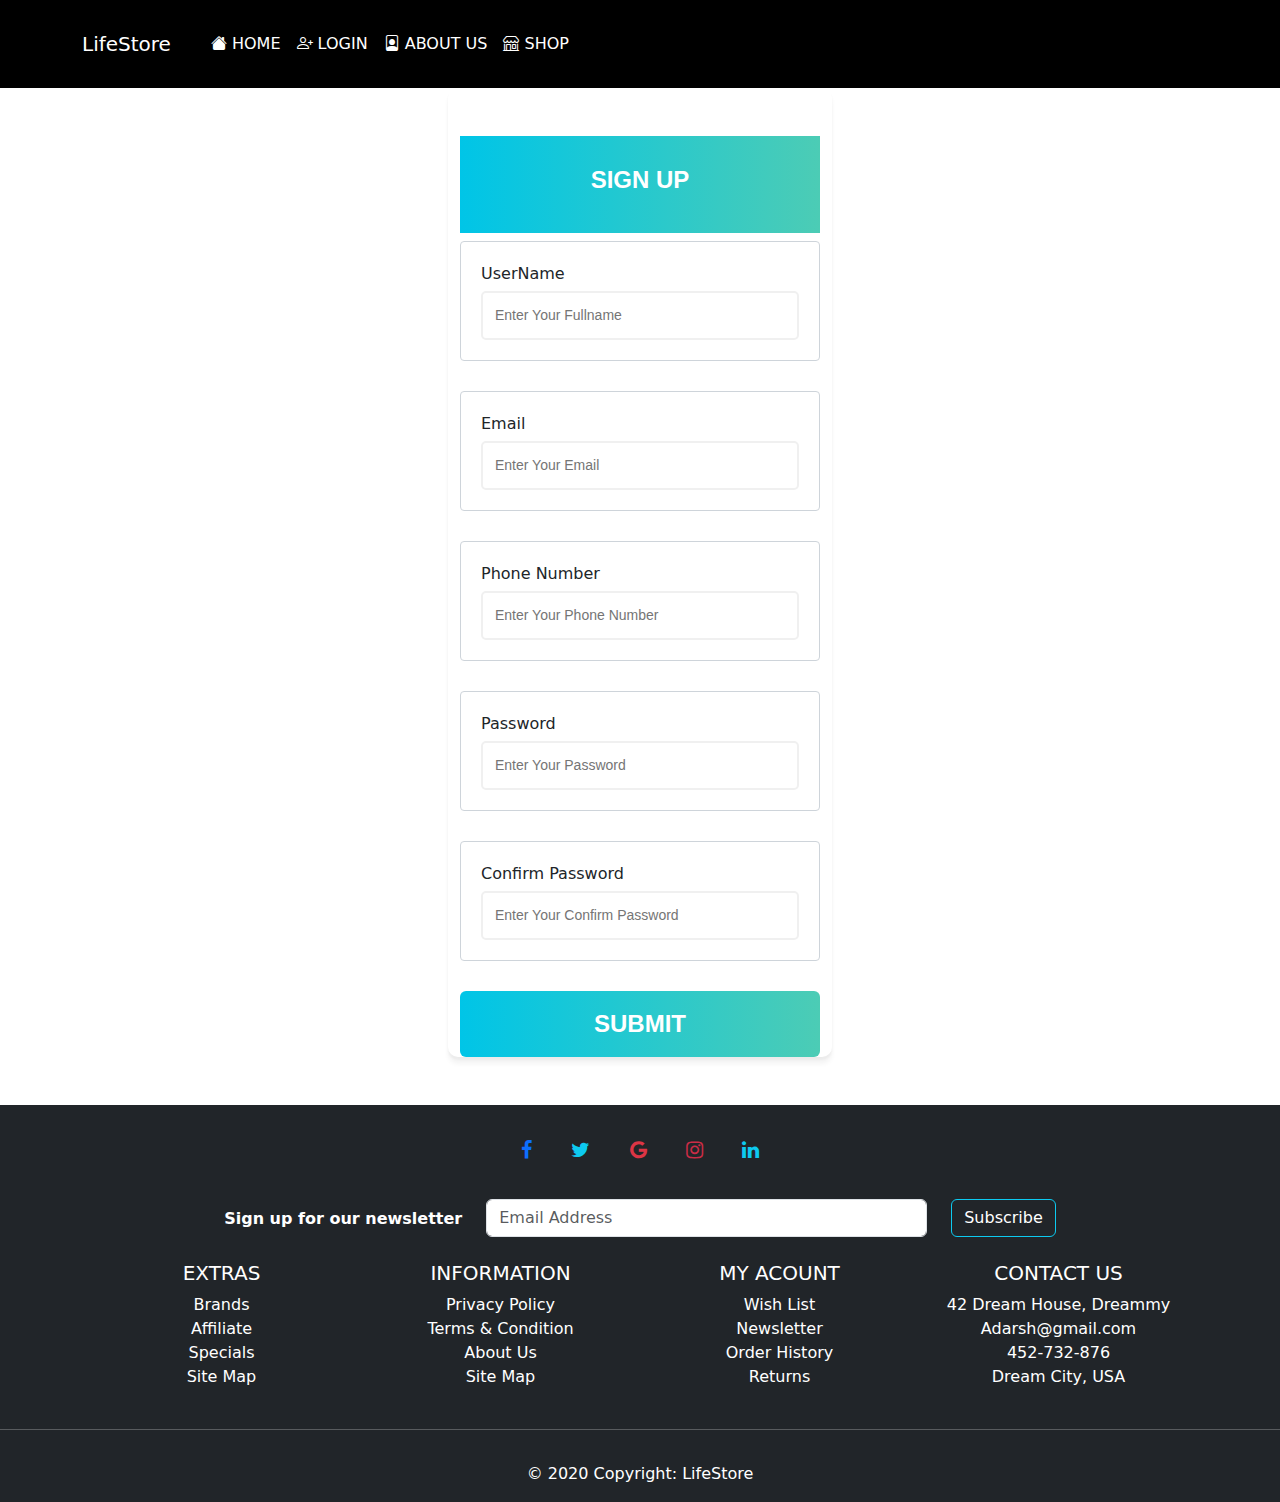
<file: signup.html>
<!DOCTYPE html>
<html lang="en">

<head>
	<meta charset="UTF-8">
	<meta http-equiv="X-UA-Compatible" content="IE=edge">
	<meta name="viewport" content="width=device-width, initial-scale=1.0">
	<title>Lifestore | Sign UP</title>
	<!-- Bootstrap icon cdn -->
	<link rel="stylesheet" href="https://cdn.jsdelivr.net/npm/bootstrap-icons@1.7.2/font/bootstrap-icons.css">
	<!-- Bootstrap CDN -->
	<link href="https://cdn.jsdelivr.net/npm/bootstrap@5.1.2/dist/css/bootstrap.min.css" rel="stylesheet">
	<!-- Font icon -->
	<link rel="stylesheet" href="https://cdnjs.cloudflare.com/ajax/libs/font-awesome/4.7.0/css/font-awesome.min.css">
	<!-- css -->
	<link rel="stylesheet" href="assests/sass/style.css">

</head>

<body>
	<!-- NavBar -->
	<nav class="navbar navbar-expand-lg sticky-top">
		<div class="container">
			<a class="navbar-brand text-white" href="#">LifeStore</a>
			<button class="navbar-toggler" type="button" data-bs-toggle="collapse" data-bs-target="#navbarSupportedContent" aria-controls="navbarSupportedContent" aria-expanded="false" aria-label="Toggle navigation">
				<span class="navbar-toggler-icon"><i class="fa fa-bars"></i></span>
			  </button>
			<div class="collapse navbar-collapse" id="navbarSupportedContent">
				<ul class="navbar-nav me-auto mb-lg-0 p-3">
					<li class="nav-item">
						<a class="nav-link" href="index.html"><i class="bi bi-house-fill"></i> HOME</a>
					</li>
					<li class="nav-item">
						<a class="nav-link" href="login.html"><i class="bi bi-person-plus"></i> LOGIN</a>
					</li>
					<li class="nav-item">
						<a class="nav-link" href="aboutus.html"><i class="bi bi-file-person"></i> ABOUT US</a>
					</li>
					<li class="nav-item">
						<a class="nav-link" href="product.html"><i class="bi bi-shop"></i> SHOP</a>
					</li>
				</ul>
			</div>
		</div>
	</nav>
	<!-- Header end -->
	<!-- signup form -->
	<div class="container form-container">
		<div class="signup-header mt-5">
			<h2 class="signup-head text-white fw-bold">Sign Up</h2>
		</div>
		<form class="form mt-2" id="form">
			<div class="form-controller">
				<label class="signup-label">UserName</label>
				<input type="text" name="" id="username" placeholder="Enter Your Fullname" autocomplete="off">
				<small>Error Msg</small>
			</div>
			<div class="form-controller">
				<label class="signup-label">Email</label>
				<input type="Email" name="" id="email" placeholder="Enter Your Email" autocomplete="off">
				<small>Error Msg</small>
			</div>
			<div class="form-controller">
				<label class="signup-label">Phone Number</label>
				<input type="Number" name="" id="phone" placeholder="Enter Your Phone Number" autocomplete="off">
				<small>Error Msg</small>
			</div>
			<div class="form-controller">
				<label class="signup-label">Password</label>
				<input type="Password" name="" id="password" placeholder="Enter Your Password" autocomplete="off">
				<small>Error Msg</small>
			</div>
			<div class="form-controller">
				<label class="signup-label">Confirm Password</label>
				<input type="Password" name="" id="cpassword" placeholder="Enter Your Confirm Password" autocomplete="off">
				<small>Error Msg</small>
			</div>
			<input onclick="validate()" type="submit" value="Submit" class="btn signup-btn" name="">
		</form>

	</div>
	<!-- Footer -->
	<footer class="bg-dark text-center text-white mt-5">
		<!-- Grid container -->
		<div class="container p-4">
			<!-- Section: Social media -->
			<section class="mb-4">
				<!-- Facebook -->
				<a class="btn footer-facebook  m-1" href="#!" role="button"><i class="fa fa-facebook-f text-primary"></i></a>

				<!-- Twitter -->
				<a class="btn footer-twitter m-1" href="#!" role="button"><i class="fa fa-twitter text-info"></i></a>

				<!-- Google -->
				<a class="btn footer-google m-1" href="#!" role="button"><i class="fa fa-google text-danger"></i></a>

				<!-- Instagram -->
				<a class="btn footer-instagram m-1" href="#!" role="button"><i class="fa fa-instagram footer-instagram"></i></a>

				<!-- Linkedin -->
				<a class="btn footer-linkedin m-1" href="#!" role="button"><i class="fa fa-linkedin text-info"></i></a>
			</section>
			<!-- Section: Social media -->

			<!-- Section: Form -->
			<section class="">
				<form action="">
					<div class="row d-flex justify-content-center">
						<div class="col-auto">
							<p class="pt-2">
								<strong>Sign up for our newsletter</strong>
							</p>
						</div>
						<div class="col-md-5 col-12">
							<!-- Email input -->
							<div class="form-outline form-white mb-4">
								<input type="email" id="form5Example21" class="form-control" placeholder="Email Address" />
							</div>
						</div>
						<div class="col-auto">
							<!-- Submit button -->
							<button type="submit" class="btn btn-outline-info text-white mb-4"> Subscribe</button>
						</div>
					</div>
				</form>
			</section>
			<!-- Section: Form -->
			<!-- Section: Links -->
			<section class="">
				<div class="row">
					<div class="col-lg-3 col-md-6 mb-4 mb-md-0">
						<h5 class="text-uppercase">EXTRAS</h5>

						<ul class="list-unstyled mb-0">
							<li>
								<a href="#!" class="text-white">Brands</a>
							</li>
							<li>
								<a href="#!" class="text-white">Affiliate</a>
							</li>
							<li>
								<a href="#!" class="text-white">Specials</a>
							</li>
							<li>
								<a href="#!" class="text-white">Site Map</a>
							</li>
						</ul>
					</div>
					<div class="col-lg-3 col-md-6 mb-4 mb-md-0">
						<h5 class="text-uppercase">INFORMATION</h5>

						<ul class="list-unstyled mb-0">
							<li>
								<a href="#!" class="text-white">Privacy Policy</a>
							</li>
							<li>
								<a href="#!" class="text-white">Terms & Condition</a>
							</li>
							<li>
								<a href="aboutus.html" class="text-white">About Us</a>
							</li>
							<li>
								<a href="#!" class="text-white">Site Map</a>
							</li>
						</ul>
					</div>
					<div class="col-lg-3 col-md-6 mb-4 mb-md-0">
						<h5 class="text-uppercase">MY ACOUNT</h5>

						<ul class="list-unstyled mb-0">
							<li>
								<a href="#!" class="text-white">Wish List</a>
							</li>
							<li>
								<a href="#!" class="text-white">Newsletter</a>
							</li>
							<li>
								<a href="#!" class="text-white">Order History</a>
							</li>
							<li>
								<a href="#!" class="text-white">Returns</a>
							</li>
						</ul>
					</div>
					<div class="col-lg-3 col-md-6 mb-4 mb-md-0">
						<h5 class="text-uppercase">CONTACT US</h5>

						<ul class="list-unstyled mb-0">
							<li>
								<a href="#!" class="text-white">42 Dream House, Dreammy</a>
							</li>
							<li>
								<a href="#!" class="text-white">Adarsh@gmail.com</a>
							</li>
							<li>
								<a href="#!" class="text-white">452-732-876</a>
							</li>
							<li>
								<a href="#!" class="text-white">Dream City, USA</a>
							</li>
						</ul>
					</div>
				</div>
			</section>
		</div>
		<!-- Copyright -->
		<hr>
		<div class="text-center bg-dark p-3">
			© 2020 Copyright:
			<a class="text-white" href="#">LifeStore</a>
		</div>
		<!-- Copyright -->
	</footer>
	<!-- Footer -->

	<!-- javascript -->
	<script src="assests/js/signup.js"></script>
	<!-- Bootstrap js CDN -->
	<script src="https://cdn.jsdelivr.net/npm/bootstrap@5.1.2/dist/js/bootstrap.bundle.min.js"></script>
</body>

</html>
</file>
<file: assests/sass/style.css>
.navbar {
  background-color: black;
}

.nav-link {
  color: white;
}

.nav-link:hover {
  color: #0dcaf0;
}

.fa {
  font-size: 20px;
  color: white;
}

.footer-instagram {
  color: #cc2c46;
}

body html {
  width: 100%;
  height: 100%;
  font-family: Arial, Helvetica, sans-serif;
}

.search-form {
  border: none;
  border-radius: 15px;
}

.search-btn {
  border-radius: 15px;
}

.carousel-caption {
  background: rgba(0, 0, 0, 0.6);
  width: 33%;
  margin-left: 18%;
}

#content {
  min-height: 600px;
}

#item_list {
  padding-top: 50px;
}

.product-banner {
  background-color: black;
}

.testimonial-banner {
  background-color: black;
}

.main_banner:hover {
  opacity: 0.7;
  -webkit-transform: scale(0.9);
  transform: scale(0.9);
}

.caption {
  color: black;
}

a {
  text-decoration: none;
}

.testimonial {
  position: relative;
  padding: 5rem;
  -webkit-box-shadow: 0 0.5rem 1.5rem rgba(0, 0, 0, 0.1);
          box-shadow: 0 0.5rem 1.5rem rgba(0, 0, 0, 0.1);
  -webkit-transition: all 300ms ease-in-out;
  transition: all 300ms ease-in-out;
  border-radius: 0.5rem;
}

.testimonial:hover {
  -webkit-box-shadow: 0 0.5rem 1.5rem rgba(0, 0, 0, 0.1);
          box-shadow: 0 0.5rem 1.5rem rgba(0, 0, 0, 0.1);
  -webkit-transform: translateY(-1rem);
          transform: translateY(-1rem);
}

.testimonial-span {
  position: absolute;
  top: 2%;
  left: 50%;
  font-size: 6rem;
  -webkit-transform: translate(-50%, 0);
          transform: translate(-50%, 0);
  line-height: 1;
  font-family: sans-serif;
}

.testimonial-img {
  width: 70px;
}

.home-star {
  color: #ffd900ef;
}

.contact_head {
  background-color: #01cafc;
  border-radius: 5px;
  margin-top: -40px;
  -webkit-box-shadow: -1px 9px 27px -8px #00f7ff;
  box-shadow: -1px 9px 27px -8px #05fff2;
}

.input_effect {
  border: 0;
  outline: none;
  width: 100%;
  padding: 7px 0;
  border-bottom: 1px solid #ccc;
}

.index-formBtn {
  background-color: #01cafc;
  color: white;
  outline: none;
  border: none;
  border-radius: 5px;
  height: 40px;
  width: 145px;
}

.index-formBtn:hover {
  -webkit-box-shadow: -1px 9px 27px -8px #00f7ff;
  box-shadow: -1px 9px 27px -8px #05fff2;
}

.aboutus-container {
  background-color: lightcyan;
}

.card {
  cursor: pointer;
}

.main-text {
  font-size: 25px;
  font-weight: 550;
}

.card:hover {
  -webkit-box-shadow: 0 20px 40px rgba(0, 0, 0, 0.2);
          box-shadow: 0 20px 40px rgba(0, 0, 0, 0.2);
}

.img-about {
  margin-bottom: 35px;
  -webkit-filter: drop-shadow(5px 5px 5px #222);
  filter: drop-shadow(5px 5px 5px #222);
}

.aboutus-textsize {
  font-size: 1rem;
}

.contact_head {
  background-color: #01cafc;
  border-radius: 5px;
  margin-top: -40px;
  -webkit-box-shadow: -1px 9px 27px -8px #00f7ff;
  box-shadow: -1px 9px 27px -8px #05fff2;
}

.input_effect {
  border: 0;
  outline: none;
  width: 100%;
  padding: 7px 0;
  border-bottom: 1px solid #ccc;
}

.input_border {
  position: absolute;
  bottom: 0;
  left: 50%;
  width: 0;
  height: 2px;
  background-color: #01cafc;
  -webkit-transition: 0.4s;
  transition: 0.4s;
}

.input_effect:focus ~ .input_border {
  width: 100%;
  -webkit-transition: 0.4s;
  transition: 0.4s;
  left: 0;
}

.login-btn {
  background-color: #01cafc;
  color: white;
  outline: none;
  border: none;
  border-radius: 5px;
  height: 40px;
  width: 145px;
}

.login-btn:hover {
  -webkit-box-shadow: -1px 9px 27px -8px #00f7ff;
  box-shadow: -1px 9px 27px -8px #05fff2;
}

.product-content {
  text-align: center;
  background-color: #110e0e;
  padding: 30px;
  color: white;
}

.productview-titleFont {
  font-family: "Baloo Thambi 2", cursive;
}

.publicRatingText-font {
  font-family: "Raleway", cursive;
}

.RomBtn-font {
  font-family: "Rubik", cursive;
}

.Productviewfont-size {
  font-size: 12px;
}

.productview-rating {
  font-size: 14px;
}

.productview-titleSize {
  font-size: 20px;
}

.form-container {
  background-color: #fff;
  border-radius: 10px;
  -webkit-border-radius: 10px;
  -webkit-box-shadow: 0 2.8px 2.2px rgba(0, 0, 0, 0.034), 0 6.7px 5.3px rgba(0, 0, 0, 0.048);
          box-shadow: 0 2.8px 2.2px rgba(0, 0, 0, 0.034), 0 6.7px 5.3px rgba(0, 0, 0, 0.048);
  overflow: hidden;
  width: calc(100vw-65vw);
  max-width: 30%;
}

.signup-header {
  background: -webkit-gradient(linear, right top, left top, from(#4cccb5), to(#00c5e7));
  background: linear-gradient(to left, #4cccb5, #00c5e7);
  padding: 30px 0;
}

.signup-head {
  color: #222;
  font-family: "Montserrat", sans-serif;
  font-size: 24px;
  text-transform: uppercase;
  text-align: center;
}

.form-controller {
  margin-bottom: 30px;
  position: relative;
  padding-bottom: 20px;
  border: 1px solid #ced4da;
  padding: 20px;
  padding: 20px;
  border-radius: 0.25rem;
}

.signup-label {
  display: inline-block;
  margin-bottom: 5px;
}

.form-controller input {
  width: 100%;
  border: 2px Solid #f0f0f0;
  border-radius: 5px;
  display: block;
  font-family: "Montserrat", sans-serif;
  font-size: 14px;
  padding: 12px;
}

.form-controller input:focus {
  outline: 0;
  border-color: #777;
}

.success input {
  border-color: #2ecc71;
}

.error input {
  border-color: #e74c3c;
}

.form-controller small {
  color: #e74c3c;
  position: absolute;
  left: 0;
  visibility: hidden;
  margin-left: 7px;
}

.form-controller.error small {
  visibility: visible;
}

.signup-btn {
  background: -webkit-gradient(linear, right top, left top, from(#4cccb5), to(#00c5e7));
  background: linear-gradient(to left, #4cccb5, #00c5e7);
  border-radius: 6px;
  border: none;
  outline: none;
  color: white;
  display: block;
  font-family: "Montserrat", sans-serif;
  font-size: 24px;
  padding: 15px 0;
  margin-top: 20px;
  width: 100%;
  font-weight: bold;
  text-transform: uppercase;
  -webkit-transition: all 1s ease;
  transition: all 1s ease;
}

.form .signup-btn:hover {
  background: -webkit-gradient(linear, right top, left top, from(#74ebd5), to(#a7b5f3));
  background: linear-gradient(to left, #74ebd5, #a7b5f3);
}

@media (max-width: 998px) {
  .form-container {
    width: calc(100vw-35vw);
    max-width: 100%;
  }
}

@media (max-width: 279px) {
  .index-formBtn {
    width: 40vw;
  }
  .btn2 {
    width: 35vw;
  }
}

@media (max-width: 900px) {
  .carousel-caption {
    display: none;
  }
  .carousel-text {
    font-size: 20px;
  }
}
/*# sourceMappingURL=style.css.map */
</file>
